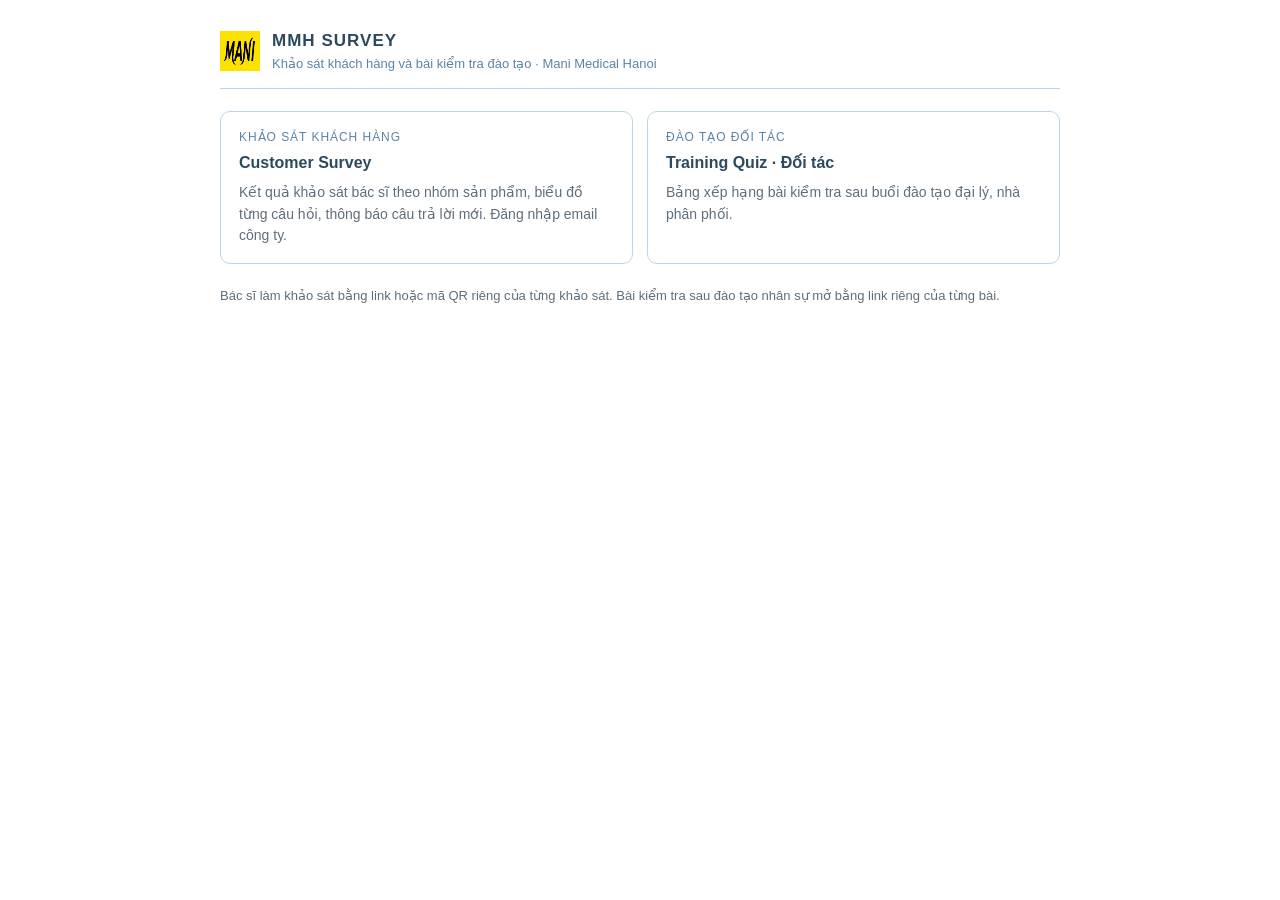
<file: index.html>
<!DOCTYPE html>
<html lang="vi">
<head>
<meta charset="utf-8">
<meta name="viewport" content="width=device-width, initial-scale=1">
<title>MMH Survey · Mani Medical Hanoi</title>
<meta name="robots" content="noindex">
<link rel="icon" href="img/mani.png">
<style>
  :root { --navy:#2C4A5E; --steel:#5A84A6; --line:#BCD4E6; --ink:#1E2B36; --mut:#5E6E7C; }
  * { box-sizing:border-box; }
  body { margin:0; background:#fff; color:var(--ink); font:15px/1.55 Aptos, "Segoe UI", Roboto, Arial, sans-serif; }
  .wrap { max-width:880px; margin:0 auto; padding:28px 20px 40px; }
  .top { display:flex; align-items:center; gap:12px; border-bottom:1px solid var(--line); padding-bottom:14px; }
  .top img { width:40px; height:40px; }
  h1 { margin:0; font-size:17px; letter-spacing:.06em; text-transform:uppercase; color:var(--navy); }
  .sub { color:var(--steel); font-size:13px; }
  .grid { display:grid; grid-template-columns:repeat(auto-fit, minmax(240px, 1fr)); gap:14px; margin-top:22px; }
  a.c { display:block; border:1px solid var(--line); border-radius:10px; padding:16px 18px; color:inherit; text-decoration:none; }
  a.c:hover { border-color:var(--navy); }
  .lb { font-size:12px; letter-spacing:.08em; text-transform:uppercase; color:var(--steel); }
  .t { font-weight:700; color:var(--navy); font-size:16px; margin:4px 0 6px; }
  .d { color:var(--mut); font-size:14px; }
  .note { margin-top:22px; color:var(--mut); font-size:13px; }
</style>
</head>
<body>
<div class="wrap">
  <div class="top"><img src="img/mani.png" alt="MANI"><div><h1>MMH Survey</h1><div class="sub">Khảo sát khách hàng và bài kiểm tra đào tạo · Mani Medical Hanoi</div></div></div>
  <div class="grid">
    <a class="c" href="customer-survey/"><div class="lb">Khảo sát khách hàng</div><div class="t">Customer Survey</div><div class="d">Kết quả khảo sát bác sĩ theo nhóm sản phẩm, biểu đồ từng câu hỏi, thông báo câu trả lời mới. Đăng nhập email công ty.</div></a>
    <a class="c" href="training-quiz/doi-tac/?v=top"><div class="lb">Đào tạo đối tác</div><div class="t">Training Quiz · Đối tác</div><div class="d">Bảng xếp hạng bài kiểm tra sau buổi đào tạo đại lý, nhà phân phối.</div></a>
  </div>
  <p class="note">Bác sĩ làm khảo sát bằng link hoặc mã QR riêng của từng khảo sát. Bài kiểm tra sau đào tạo nhân sự mở bằng link riêng của từng bài.</p>
</div>
</body>
</html>
</file>
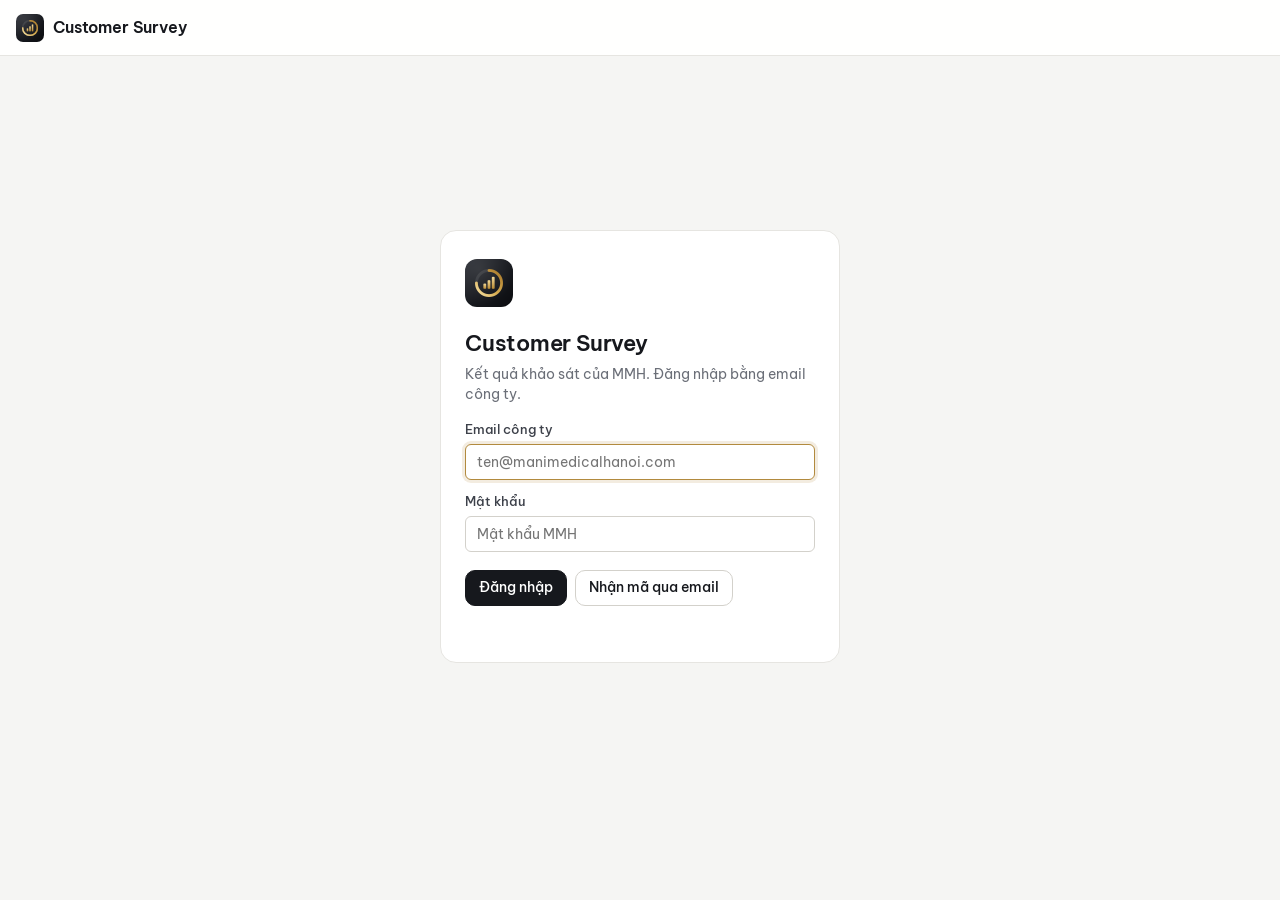
<file: customer-survey/index.html>
<!DOCTYPE html>
<html lang="vi">
<head>
<meta charset="utf-8">
<meta name="viewport" content="width=device-width, initial-scale=1, viewport-fit=cover">
<title>Customer Survey</title>
<meta name="description" content="Kết quả khảo sát của MANI Medical Hanoi: thống kê từng câu hỏi, báo câu trả lời mới.">
<meta name="robots" content="noindex">
<meta name="theme-color" content="#FFFFFF">
<meta name="apple-mobile-web-app-capable" content="yes">
<meta name="mobile-web-app-capable" content="yes">
<meta name="apple-mobile-web-app-title" content="Customer Survey">
<meta name="apple-mobile-web-app-status-bar-style" content="default">
<link rel="manifest" href="manifest.webmanifest">
<link rel="icon" type="image/png" sizes="32x32" href="icons/favicon-32.png">
<link rel="apple-touch-icon" href="icons/apple-touch-icon.png">
<link rel="preconnect" href="https://fonts.googleapis.com"><link rel="preconnect" href="https://fonts.gstatic.com" crossorigin>
<link rel="stylesheet" href="https://fonts.googleapis.com/css2?family=Be+Vietnam+Pro:wght@400;500;600;700&display=swap">
<link rel="stylesheet" href="app.css?v=2.6">
<script>
/* Customer Survey (kho MMH-Survey ▸ /MMH-Survey/customer-survey/; trước 19/11/2026 ở MMH Wiki /mmh-library/survey/). Máy chủ: web app "survey" (kho riêng tư mmh-backend ▸ backends/survey/MMH_SurveyResults.gs).
   Đăng nhập: Training Hub (rhAuth*), dùng chung phiên mmh_tk với Report Hub / CRM / Tender Map. Không có dữ liệu khảo sát trong kho này. */
window.KS_API = window.KS_API || "https://script.google.com/macros/s/AKfycbx8l7u4j2tFDpfsg8IFsEcuXNrTbrLVRA_SoZ2Iisqprfm1ipL4z2NfDudVKuI1paFQPg/exec";
window.KS_VER = "2.6";
</script>
</head>
<body>
<header class="top" id="top">
  <a class="brand" href="#" aria-label="Customer Survey · trang chủ"><img src="icons/icon-192.png" alt=""><b>Customer Survey</b></a>
  <div class="tact">
    <button class="inst" id="inst" type="button" hidden><svg viewBox="0 0 24 24" width="16" height="16" fill="none" stroke="currentColor" stroke-width="1.9" stroke-linecap="round" stroke-linejoin="round" aria-hidden="true"><path d="M12 4v11m0 0l-4-4m4 4l4-4M5 20h14"/></svg><span>Cài app</span></button>
    <button class="ib" id="bell" type="button" aria-label="Câu trả lời mới" hidden><svg viewBox="0 0 24 24" width="19" height="19" fill="none" stroke="currentColor" stroke-width="1.8" stroke-linecap="round" stroke-linejoin="round" aria-hidden="true"><path d="M6 8a6 6 0 1 1 12 0c0 7 3 8 3 8H3s3-1 3-8"/><path d="M10.3 20a1.9 1.9 0 0 0 3.4 0"/></svg></button>
    <button class="uc" id="uc" type="button" hidden></button>
  </div>
</header>
<main id="main"><div class="boot">Đang mở…</div></main>
<button class="fab" id="fab" type="button" aria-label="Thêm khảo sát" hidden><svg viewBox="0 0 24 24" width="24" height="24" fill="none" stroke="currentColor" stroke-width="2.2" stroke-linecap="round" aria-hidden="true"><path d="M12 5v14M5 12h14"/></svg></button>
<div id="pop" class="pop" hidden></div>
<div id="shade" class="shade" hidden></div>
<div id="tip" class="tip" hidden></div>
<div id="toast" class="toast" hidden></div>
<script src="app.js?v=2.6"></script>
</body>
</html>
</file>
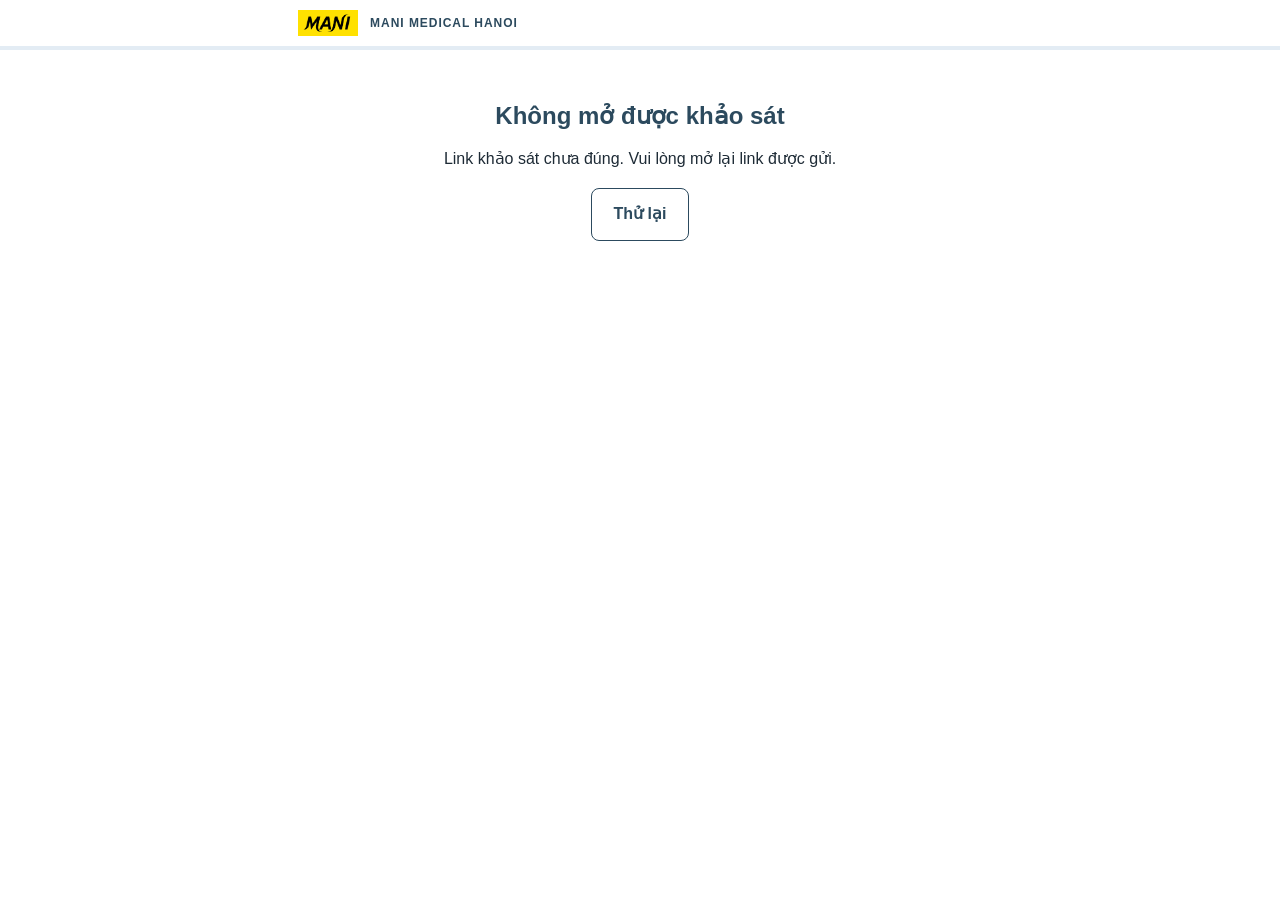
<file: s/index.html>
<!DOCTYPE html>
<!-- Khảo sát MMH (hệ thống riêng, không dùng Google Form). Link: MMH-Survey/s/?s=<mã 7 ký tự> (trước 19/11/2026: Training-Hub/khao-sat/). Xem thử không cần máy chủ: ?demo=dental | ?demo=ophthalmic.
     Máy chủ: web app survey (kho riêng tư mmh-backend ▸ backends/survey/MMH_SurveyNative.gs) — nsMeta / nsSubmit, kết quả ghi vào Google Sheet.
     Trình tự: Giới thiệu ⇒ Đồng ý xử lý dữ liệu cá nhân ⇒ Họ tên · SĐT · Nơi công tác ⇒ Theo dõi page Facebook (MANI Dental / MANI Ophthalmic) ⇒ câu hỏi từng phần ⇒ Cảm ơn.
     Câu trả lời lưu trên máy (localStorage) tới khi gửi xong ⇒ mở Facebook rồi quay lại (kể cả khi trình duyệt tải lại trang) vẫn tiếp tục đúng chỗ. -->
<html lang="vi">
<head>
<meta charset="utf-8">
<meta name="viewport" content="width=device-width, initial-scale=1, viewport-fit=cover">
<title>Khảo sát · Mani Medical Hanoi</title>
<meta name="robots" content="noindex">
<meta name="theme-color" content="#ffffff">
<link rel="icon" href="../img/mani.png">
<style>
  :root { --ink:#2C4A5E; --steel:#5A84A6; --line:#BCD4E6; --line2:#E3ECF4; --soft:#F3F7FB; --cream:#FBE9B7; --fld:#B9C6D3; --mut:#5E6E7C; --txt:#1E2B36; --bad:#B3261E; --ok:#1F6B45; --fb:#1877F2; }
  * { box-sizing:border-box; -webkit-tap-highlight-color:transparent; }
  html { -webkit-text-size-adjust:100%; }
  body { margin:0; background:#fff; color:var(--txt); font:16px/1.55 Aptos, "Segoe UI", Roboto, "Helvetica Neue", Arial, sans-serif; }
  .top { position:sticky; top:0; z-index:5; background:#fff; border-bottom:1px solid var(--line2); }
  .top .in { max-width:720px; margin:0 auto; padding:10px 18px; display:flex; align-items:center; gap:12px; }
  .top img { height:26px; width:auto; display:block; }
  .top .co { font-size:12px; letter-spacing:.08em; text-transform:uppercase; color:var(--ink); font-weight:600; }
  .top .st { margin-left:auto; font-size:13px; color:var(--mut); white-space:nowrap; font-variant-numeric:tabular-nums; }
  .prog { height:3px; background:var(--line2); }
  .prog b { display:block; height:100%; width:0; background:var(--steel); transition:width .25s; }
  .wrap { max-width:720px; margin:0 auto; padding:22px 18px 120px; }
  .eyebrow { font-size:12px; letter-spacing:.1em; text-transform:uppercase; color:var(--steel); font-weight:600; margin:0 0 6px; }
  h1 { font-size:24px; line-height:1.3; color:var(--ink); margin:0 0 12px; font-weight:700; }
  h2 { font-size:15px; letter-spacing:.06em; text-transform:uppercase; color:var(--ink); margin:0 0 4px; font-weight:700; }
  .sub { color:var(--steel); font-size:15px; margin:0 0 16px; }
  .lead { white-space:pre-line; margin:0 0 16px; }
  .facts { display:flex; flex-wrap:wrap; gap:8px 22px; padding:12px 0; border-top:1px solid var(--line2); border-bottom:1px solid var(--line2); margin:14px 0 18px; font-size:14px; color:var(--ink); }
  .facts span b { font-weight:600; }
  .note { background:var(--cream); border-radius:8px; padding:12px 14px; font-size:14px; margin:16px 0; }
  .box { border:1px solid var(--line); border-radius:10px; padding:16px; margin:14px 0; }
  .box .lbl { font-size:12px; letter-spacing:.08em; text-transform:uppercase; color:var(--steel); font-weight:600; padding-bottom:8px; margin-bottom:10px; border-bottom:1px solid var(--line2); }
  .pre { white-space:pre-line; font-size:14px; color:var(--txt); }
  .q { border:1px solid var(--line); border-radius:10px; padding:16px; margin:14px 0; scroll-margin-top:80px; }
  .q.miss { border-color:var(--bad); box-shadow:0 0 0 2px rgba(179,38,30,.08); }
  .q .n { font-size:12px; letter-spacing:.06em; text-transform:uppercase; color:var(--steel); font-weight:600; margin-bottom:2px; }
  .q .t { font-weight:600; color:var(--ink); margin:0 0 4px; }
  .q .t i { color:var(--bad); font-style:normal; }
  .q .hp { color:var(--mut); font-size:14px; margin:0 0 8px; white-space:pre-line; }
  .q .er { color:var(--bad); font-size:13px; margin-top:6px; display:none; }
  .q.miss .er { display:block; }
  .hd { padding:14px 0 4px; }
  .hd .hp { color:var(--mut); font-size:14px; white-space:pre-line; margin:4px 0 0; }
  .opt { display:flex; gap:12px; align-items:flex-start; padding:11px 12px; border:1px solid var(--line2); border-radius:8px; margin:7px 0; cursor:pointer; background:#fff; }
  .opt:hover { border-color:var(--fld); }
  .opt input { margin:3px 0 0; width:18px; height:18px; accent-color:var(--ink); flex:none; }
  .opt.on { border-color:var(--ink); background:var(--soft); }
  .opt .ot { flex:1; min-width:0; }
  .opt .ot input[type=text] { margin-top:8px; }
  input[type=text], input[type=tel], textarea, select { width:100%; padding:11px 12px; border:1px solid var(--fld); border-radius:8px; font:inherit; color:var(--txt); background:#fff; }
  textarea { min-height:96px; resize:vertical; }
  input:focus, textarea:focus, select:focus { outline:none; border-color:var(--ink); box-shadow:0 0 0 3px rgba(44,74,94,.12); }
  .scale { display:flex; gap:6px; flex-wrap:wrap; }
  .scale button { flex:1 1 0; min-width:40px; padding:11px 0; border:1px solid var(--fld); border-radius:8px; background:#fff; font:inherit; font-weight:600; color:var(--ink); cursor:pointer; }
  .scale button.on { background:var(--ink); border-color:var(--ink); color:#fff; }
  .scl { display:flex; justify-content:space-between; gap:12px; font-size:13px; color:var(--mut); margin-top:6px; }
  .stars { display:flex; gap:4px; flex-wrap:wrap; }
  .stars button { background:none; border:0; padding:4px; cursor:pointer; line-height:0; }
  .stars svg path { fill:#fff; stroke:var(--fld); stroke-width:1.4; }
  .stars button.on svg path { fill:#E8B43A; stroke:#C9962A; }
  .grow { padding:10px 0; border-top:1px solid var(--line2); }
  .grow:first-of-type { border-top:0; }
  .grow .rl { font-size:15px; margin-bottom:6px; }
  .chips { display:flex; flex-wrap:wrap; gap:6px; }
  .chip { padding:8px 12px; border:1px solid var(--fld); border-radius:999px; background:#fff; font:inherit; font-size:14px; color:var(--txt); cursor:pointer; }
  .chip.on { background:var(--ink); border-color:var(--ink); color:#fff; }
  details.pv { border:1px solid var(--line); border-radius:8px; padding:10px 12px; margin:14px 0 4px; font-size:14px; }
  details.pv summary { cursor:pointer; color:var(--ink); font-weight:600; }
  details.pv .pre { margin-top:8px; color:var(--mut); }
  .chk span { font-size:15px; }
  .chk { display:flex; gap:12px; align-items:flex-start; padding:12px; border:1px solid var(--line); border-radius:8px; margin:10px 0; cursor:pointer; }
  .chk input { width:20px; height:20px; margin:2px 0 0; accent-color:var(--ink); flex:none; }
  .chk.req { border-color:var(--ink); }
  .chk.miss { border-color:var(--bad); }
  .fld { margin:14px 0; }
  .fld label { display:block; font-weight:600; color:var(--ink); margin-bottom:6px; }
  .fld label i { color:var(--bad); font-style:normal; }
  .fld .er { color:var(--bad); font-size:13px; margin-top:4px; min-height:0; }
  .page { display:flex; gap:14px; align-items:center; border:1px solid var(--line); border-radius:10px; padding:16px; margin:16px 0; }
  .page .ic { width:52px; height:52px; border-radius:50%; background:var(--fb); flex:none; display:flex; align-items:center; justify-content:center; }
  .page .nm { font-weight:700; color:var(--ink); font-size:17px; }
  .page .ln { color:var(--mut); font-size:14px; }
  ol.steps { margin:6px 0 16px; padding-left:20px; color:var(--txt); }
  ol.steps li { margin:4px 0; }
  .btn { display:inline-flex; align-items:center; justify-content:center; gap:8px; border:0; border-radius:8px; padding:13px 22px; font:inherit; font-weight:600; cursor:pointer; background:var(--ink); color:#fff; text-decoration:none; }
  .btn.fb { background:var(--fb); width:100%; font-size:17px; padding:15px; }
  .btn.sec { background:#fff; color:var(--ink); border:1px solid var(--ink); }
  .btn.ghost { background:none; color:var(--ink); padding:13px 6px; }
  .btn[disabled] { opacity:.5; cursor:default; }
  .link { background:none; border:0; padding:8px 0; font:inherit; color:var(--steel); text-decoration:underline; cursor:pointer; }
  .back { margin-top:10px; text-align:center; }
  .foot { position:fixed; left:0; right:0; bottom:0; z-index:6; background:#fff; border-top:1px solid var(--line2); padding-bottom:env(safe-area-inset-bottom); }
  .foot .in { max-width:720px; margin:0 auto; padding:10px 18px; display:flex; gap:10px; align-items:center; }
  .foot .msg { flex:1; color:var(--bad); font-size:14px; min-width:0; }
  .foot .sp { flex:1; }
  .ok { text-align:center; padding-top:28px; }
  .ok .mk { width:64px; height:64px; border-radius:50%; border:2px solid var(--ok); display:flex; align-items:center; justify-content:center; margin:0 auto 18px; }
  .ok p { color:var(--txt); }
  .small { font-size:13px; color:var(--mut); }
  .legal { font-size:12px; color:var(--mut); text-align:center; padding:28px 0 0; }
  .spin { width:28px; height:28px; border:3px solid var(--line2); border-top-color:var(--ink); border-radius:50%; animation:sp 1s linear infinite; margin:60px auto 12px; }
  @keyframes sp { to { transform:rotate(360deg); } }
  .hide { display:none !important; }
  .hp-f { position:absolute; left:-9999px; width:1px; height:1px; overflow:hidden; }
  @media (max-width:520px) { h1 { font-size:21px; } .wrap { padding-top:16px; } .top .co { display:none; } .lead { font-size:15px; line-height:1.5; } .facts { margin:10px 0 12px; } }
  @media (max-width:380px) { body { font-size:15px; } h1 { font-size:20px; } .wrap { padding-left:14px; padding-right:14px; } .opt { padding:10px; } }
</style>
</head>
<body>
<div class="top"><div class="in"><img src="../img/mani.png" alt="MANI"><span class="co">Mani Medical Hanoi</span><span class="st" id="st"></span></div><div class="prog"><b id="pg"></b></div></div>
<main class="wrap" id="main"><div class="spin"></div><p class="small" style="text-align:center">Đang mở khảo sát…</p></main>
<div class="foot hide" id="foot"><div class="in"><button class="btn ghost" id="bk" type="button">Quay lại</button><span class="msg" id="msg"></span><button class="btn" id="nx" type="button">Tiếp tục</button></div></div>
<script>
(function () {
  'use strict';
  var API = 'https://script.google.com/macros/s/AKfycbx8l7u4j2tFDpfsg8IFsEcuXNrTbrLVRA_SoZ2Iisqprfm1ipL4z2NfDudVKuI1paFQPg/exec';
  var Q = new URLSearchParams(location.search), CODE = (Q.get('s') || '').trim(), DEMO = Q.get('demo') || '';
  var $ = function (i) { return document.getElementById(i); };
  var esc = function (s) { return String(s == null ? '' : s).replace(/[&<>"']/g, function (c) { return { '&': '&amp;', '<': '&lt;', '>': '&gt;', '"': '&quot;', "'": '&#39;' }[c]; }); };
  var FB_SVG = '<svg width="26" height="26" viewBox="0 0 24 24" aria-hidden="true"><path fill="#fff" d="M13.5 21v-7.5h2.5l.4-3h-2.9V8.6c0-.9.3-1.5 1.5-1.5h1.5V4.4c-.3 0-1.2-.1-2.2-.1-2.2 0-3.7 1.3-3.7 3.8v2.4H8v3h2.6V21h2.9z"/></svg>';
  var STAR = '<svg width="30" height="30" viewBox="0 0 24 24" aria-hidden="true"><path d="M12 2.8l2.8 5.9 6.4.8-4.7 4.4 1.2 6.4L12 17.2l-5.7 3.1 1.2-6.4-4.7-4.4 6.4-.8z"/></svg>';
  var OK_SVG = '<svg width="30" height="30" viewBox="0 0 24 24" aria-hidden="true"><path fill="none" stroke="#1F6B45" stroke-width="2.2" stroke-linecap="round" stroke-linejoin="round" d="M5 12.5l4.2 4.2L19 7"/></svg>';
  var SV = null, TOKEN = '', KEY = 'mmh_ks_' + (CODE || 'demo-' + DEMO), S = null, SENDING = false;

  /* ---------- trạng thái lưu trên máy ---------- */
  function fresh() { return { step: 'cover', hist: [], consent: { agree: false, opt: [] }, info: {}, follow: { st: '', at: 0, back: 0 }, A: {}, at: Date.now() }; }
  function load() { try { var o = JSON.parse(localStorage.getItem(KEY) || 'null'); if (o && Date.now() - (o.at || 0) < 7 * 864e5) return o; } catch (e) {} return fresh(); }
  function save() { S.at = Date.now(); try { localStorage.setItem(KEY, JSON.stringify(S)); } catch (e) {} }
  function doneInfo() { try { return JSON.parse(localStorage.getItem(KEY + ':done') || 'null'); } catch (e) { return null; } }

  /* ---------- các bước ---------- */
  function secIdx(id) { for (var i = 0; i < SV.sections.length; i++) if (SV.sections[i].id === id) return i; return -1; }
  function nextOf(si) {
    var s = SV.sections[si], nx = null;
    s.questions.forEach(function (q) {
      if ((q.t !== 'radio' && q.t !== 'list') || S.A[q.id] == null) return;
      (q.options || []).forEach(function (o) { if (o.go && o.go !== 'next' && o.v === S.A[q.id]) nx = o.go; });
    });
    nx = nx || s.go || 'next';
    if (nx === 'submit') return 'submit';
    var k = nx === 'next' ? si + 1 : secIdx(nx);
    return k >= 0 && k < SV.sections.length ? 's' + k : 'submit';
  }
  function pathSecs() {  // các phần sẽ đi qua theo câu trả lời hiện tại (để đếm tiến độ + chỉ gửi câu của các phần này)
    var out = [], st = 's0', g = 0;
    while (st !== 'submit' && g++ < 200) { var k = +st.slice(1); if (out.indexOf(k) >= 0) break; out.push(k); st = nextOf(k); }
    return out;
  }
  function stepsAll() { var a = ['cover', 'info']; return a.concat(pathSecs().map(function (k) { return 's' + k; })); }
  function go(step, push) {
    if (push !== false && S.step !== step) S.hist.push(S.step);
    S.step = step; save(); render(); window.scrollTo(0, 0);
  }
  function back() { if (!S.hist.length) return; S.step = S.hist.pop(); save(); render(); window.scrollTo(0, 0); }

  /* ---------- vẽ ---------- */
  function setProg() {
    var all = stepsAll(), i = all.indexOf(S.step), n = all.length;
    $('pg').style.width = S.step === 'cover' ? '0' : S.step === 'done' ? '100%' : Math.round(((i < 0 ? 0 : i) + 0.5) / n * 100) + '%';
    $('st').textContent = S.step === 'cover' || S.step === 'done' || i < 0 ? '' : 'Bước ' + (i + 1) + ' / ' + n;
  }
  function foot(show, nextLabel, canBack) {
    $('foot').classList.toggle('hide', !show); $('msg').textContent = '';
    if (!show) return;
    $('nx').classList.remove('hide');
    $('nx').textContent = nextLabel || 'Tiếp tục'; $('nx').disabled = false;
    $('bk').style.visibility = canBack === false || !S.hist.length ? 'hidden' : 'visible';
  }
  function render() {
    setProg();
    var m = $('main'), st = S.step;
    if (st === 'cover') return cover(m);
    if (st === 'consent') { S.step = 'cover'; return cover(m); }
    if (st === 'info') return info(m);
    if (st === 'follow') { S.step = 's0'; return render(); }   // bước theo dõi page nay ở trang cảm ơn (người dùng yêu cầu 18/11/2026)
    if (st === 'done') return done(m);
    if (/^s\d+$/.test(st)) return section(m, +st.slice(1));
    S.step = 'cover'; render();
  }
  function cover(m) {
    var nq = SV.nq || 0, ev = SV.event && SV.event.name ? SV.event.name + (SV.event.date ? ' · ' + SV.event.date.split('-').reverse().join('/') : '') : '', c = SV.consent;
    if (SV.open === false) {
      m.innerHTML = '<h1>' + esc(SV.title) + '</h1><div class="note">Khảo sát đã đóng. Cảm ơn Quý bác sĩ đã quan tâm.</div>'; foot(false); return;
    }
    m.innerHTML = '<p class="eyebrow">Khảo sát dành cho Quý bác sĩ' + (SV.grp === 'Dental' ? ' nha khoa' : SV.grp === 'Surgical' ? ' nhãn khoa' : '') + '</p>' +
      '<h1>' + esc(SV.title) + '</h1>' + (SV.intro ? '<p class="lead">' + esc(SV.intro) + '</p>' : '') +
      '<div class="facts">' + (nq ? '<span><b>' + nq + '</b> câu hỏi</span>' : '') + (SV.minutes ? '<span>Khoảng <b>' + SV.minutes + ' phút</b></span>' : '') +
      (ev ? '<span>' + esc(ev) + '</span>' : '') + '</div>' +
      '<details class="pv"><summary>' + esc(c.title.charAt(0) + c.title.slice(1).toLowerCase()) + '</summary><div class="pre">' + esc(c.text) + '</div></details>' +
      '<label class="chk req" id="c-ag"><input type="checkbox" id="c0"' + (S.consent.agree ? ' checked' : '') + '><span>' + esc(c.agree.v) + ' <span style="color:var(--bad)">*</span></span></label>' +
      (c.optional || []).map(function (o, i) { return '<label class="chk"><input type="checkbox" data-o="' + i + '"' + (S.consent.opt[i] ? ' checked' : '') + '><span>' + esc(o.v) + '</span></label>'; }).join('') +
      '<p class="legal">Công ty TNHH Mani Medical Hà Nội</p>';
    $('c0').onchange = function () { S.consent.agree = this.checked; $('c-ag').classList.remove('miss'); $('msg').textContent = ''; save(); };
    m.querySelectorAll('[data-o]').forEach(function (x) { x.onchange = function () { S.consent.opt[+x.dataset.o] = x.checked; save(); }; });
    foot(true, 'Bắt đầu', false);
  }
  function info(m) {
    m.innerHTML = '<p class="eyebrow">Thông tin liên hệ</p><h1>Thông tin của Quý bác sĩ</h1><p class="sub">Dùng để tổng hợp kết quả và liên hệ khi cần.</p>' +
      SV.info.map(function (x) {
        var v = S.info[x.id] || '', r = x.required ? ' <i>*</i>' : '', inp;
        if (x.t === 'radio' || x.t === 'list') inp = '<select id="f-' + esc(x.id) + '"><option value="">— Chọn —</option>' + x.options.map(function (o) { return '<option' + (o === v ? ' selected' : '') + '>' + esc(o) + '</option>'; }).join('') + '</select>';
        else inp = '<input id="f-' + esc(x.id) + '" type="' + (x.t === 'phone' ? 'tel' : 'text') + '" value="' + esc(v) + '"' + (x.t === 'phone' ? ' inputmode="tel" autocomplete="tel" placeholder="Ví dụ 0912 345 678"' : x.id === 'name' ? ' autocomplete="name"' : x.id === 'work' ? ' autocomplete="organization"' : '') + '>';
        return '<div class="fld"><label for="f-' + esc(x.id) + '">' + esc(x.q) + r + '</label>' + (x.help ? '<div class="small">' + esc(x.help) + '</div>' : '') + inp + '<div class="er" id="e-' + esc(x.id) + '"></div></div>';
      }).join('') + '<div class="hp-f" aria-hidden="true"><input id="hpf" tabindex="-1" autocomplete="off"></div>';
    SV.info.forEach(function (x, i) {
      var el = $('f-' + x.id); el.oninput = el.onchange = function () { S.info[x.id] = el.value; $('e-' + x.id).textContent = ''; save(); };
      if (el.tagName === 'INPUT') {
        el.setAttribute('enterkeyhint', i < SV.info.length - 1 ? 'next' : 'done');
        el.onkeydown = function (e) { if (e.key !== 'Enter') return; e.preventDefault(); var nx = SV.info[i + 1] && $('f-' + SV.info[i + 1].id); if (nx) nx.focus(); else { el.blur(); next(); } };
      }
    });
    foot(true, 'Tiếp tục');
  }
  function phoneOk(v) { var d = String(v || '').replace(/[\s.\-()]/g, ''); if (/^\+?84\d{9}$/.test(d)) d = '0' + d.replace(/^\+?84/, ''); return /^0\d{9}$/.test(d) || /^\+\d{8,15}$/.test(d); }

  /* ---------- theo dõi page Facebook ---------- */
  function fbHref() {
    var u = SV.page.url, ua = navigator.userAgent || '';
    if (/Android/i.test(ua) && /Zalo|Line\/|Instagram|TikTok|; wv\)/i.test(ua) && !/FBAN|FBAV/.test(ua))  // trình duyệt trong app (Zalo…) trên Android ⇒ mở thẳng app Facebook
      return 'intent://' + u.replace(/^https?:\/\//, '') + '#Intent;scheme=https;package=com.facebook.katana;S.browser_fallback_url=' + encodeURIComponent(u) + ';end';
    return u;
  }
  function pageCard(p) { return '<div class="page"><div class="ic">' + FB_SVG + '</div><div><div class="nm">' + esc(p.name) + '</div><div class="ln">' + esc(p.line) + '</div></div></div>'; }
  function firstSec() { return 's0'; }
  /* ---------- theo dõi page ở trang cảm ơn: bấm mở Facebook ⇒ quay lại (ẩn ≥ 3 giây) ⇒ ghi nhận đã theo dõi (nsFollow) ---------- */
  function saveDone(d) { try { localStorage.setItem(KEY + ':done', JSON.stringify(d)); } catch (e) {} }
  function fol() { var d = doneInfo() || {}; d.fol = d.fol || {}; return d; }
  function folMark(st) {
    var d = fol(); d.fol.st = st; d.fol.at = Date.now(); saveDone(d); render();
    if (DEMO || !d.rid) return;
    (function send(n) {
      post({ action: 'nsFollow', s: CODE, token: TOKEN, rid: d.rid, st: st, at: d.fol.at }).then(function (r) {
        if (r && r.ok) { var d2 = fol(); d2.fol.sent = 1; saveDone(d2); }
        else if (r && r.code === 'TOKEN' && n < 1) meta().then(function () { send(n + 1); });
      }).catch(function () { if (n < 3) setTimeout(function () { send(n + 1); }, 2000 * (n + 1)); });
    })(0);
  }
  var hiddenAt = 0;
  function onBack() {
    if (!S || S.step !== 'done') return;
    var d = fol(); if (!d.fol.clicked || d.fol.st) return;
    var away = hiddenAt ? Date.now() - hiddenAt : Date.now() - d.fol.clicked;
    if (away >= 3000) folMark('opened');
  }
  document.addEventListener('visibilitychange', function () { if (document.hidden) hiddenAt = Date.now(); else { onBack(); hiddenAt = 0; } });
  window.addEventListener('blur', function () { if (!hiddenAt) hiddenAt = Date.now(); });
  window.addEventListener('focus', function () { if (hiddenAt) { onBack(); hiddenAt = 0; } });
  window.addEventListener('pageshow', function (e) { if (e.persisted) onBack(); });

  /* ---------- câu hỏi ---------- */
  function qNum() { var n = {}, k = 0; SV.sections.forEach(function (s) { s.questions.forEach(function (q) { if (q.t !== 'header') n[q.id] = ++k; }); }); return n; }
  var NUM = null;
  function section(m, si) {
    var s = SV.sections[si], ps = pathSecs(), pos = ps.indexOf(si);
    NUM = NUM || qNum();
    m.innerHTML = '<p class="eyebrow">Phần ' + (pos < 0 ? si + 1 : pos + 1) + '</p>' + (s.title ? '<h1>' + esc(s.title) + '</h1>' : '') + (s.help ? '<p class="sub" style="white-space:pre-line">' + esc(s.help) + '</p>' : '') +
      s.questions.map(qHtml).join('');
    s.questions.forEach(wire);
    var last = nextOf(si) === 'submit';
    foot(true, last ? 'Gửi khảo sát' : 'Tiếp tục');
  }
  function qHtml(q) {
    if (q.t === 'header') return '<div class="hd"><h2>' + esc(q.q) + '</h2>' + (q.help ? '<p class="hp">' + esc(q.help) + '</p>' : '') + '</div>';
    var v = S.A[q.id], h = '<div class="q" id="q-' + esc(q.id) + '"><div class="n">Câu ' + NUM[q.id] + '</div><p class="t">' + esc(q.q) + (q.required ? ' <i>*</i>' : '') + '</p>' +
      (q.help ? '<p class="hp">' + esc(q.help) + '</p>' : '') + (q.t === 'checkbox' && q.max ? '<p class="hp">Chọn tối đa ' + q.max + ' ý.</p>' : '');
    if (q.t === 'radio' || q.t === 'checkbox' || q.t === 'list') {
      var multi = q.t === 'checkbox', arr = multi ? (v || []) : [v], oth = othVal(q, v);
      h += q.options.map(function (o, i) {
        var on = arr.indexOf(o.v) >= 0;
        return '<label class="opt' + (on ? ' on' : '') + '"><input type="' + (multi ? 'checkbox' : 'radio') + '" name="r-' + esc(q.id) + '" data-i="' + i + '"' + (on ? ' checked' : '') + '><span class="ot">' + esc(o.v) + '</span></label>';
      }).join('');
      if (q.other) h += '<label class="opt' + (oth != null ? ' on' : '') + '"><input type="' + (multi ? 'checkbox' : 'radio') + '" name="r-' + esc(q.id) + '" data-i="o"' + (oth != null ? ' checked' : '') + '><span class="ot">Khác<input type="text" data-oth="1" value="' + esc(oth || '') + '" placeholder="Ghi rõ"></span></label>';
    } else if (q.t === 'scale') {
      h += '<div class="scale">'; for (var k = q.low; k <= q.high; k++) h += '<button type="button" data-k="' + k + '" class="' + (String(v) === String(k) ? 'on' : '') + '">' + k + '</button>'; h += '</div>';
      if (q.lowLabel || q.highLabel) h += '<div class="scl"><span>' + esc(q.lowLabel) + '</span><span>' + esc(q.highLabel) + '</span></div>';
    } else if (q.t === 'grid' || q.t === 'checkgrid') {
      var g = v || {};
      h += q.rows.map(function (r, ri) {
        var cur = g[ri] == null ? [] : [].concat(g[ri]);
        return '<div class="grow"><div class="rl">' + esc(r) + '</div><div class="chips">' + q.cols.map(function (c) { return '<button type="button" class="chip' + (cur.indexOf(c) >= 0 ? ' on' : '') + '" data-r="' + ri + '" data-c="' + esc(c) + '">' + esc(c) + '</button>'; }).join('') + '</div></div>';
      }).join('');
    } else if (q.t === 'rating') {
      h += '<div class="stars" role="radiogroup">'; for (var r2 = 1; r2 <= q.max; r2++) h += '<button type="button" data-k="' + r2 + '" aria-label="' + r2 + ' sao" class="' + (v >= r2 ? 'on' : '') + '">' + STAR + '</button>'; h += '</div>';
      h += '<div class="scl"><span>' + esc(q.lowLabel || '') + '</span><span>' + (v ? v + ' / ' + q.max : '') + '</span><span>' + esc(q.highLabel || '') + '</span></div>';
    } else if (q.t === 'date') h += '<input type="date" data-t="1" value="' + esc(v || '') + '" style="max-width:220px">';
    else if (q.t === 'number') h += '<input type="text" inputmode="decimal" data-t="1" value="' + esc(v == null ? '' : v) + '" style="max-width:220px"' + (q.unit ? ' placeholder="' + esc(q.unit) + '"' : '') + '>' + (q.min != null || q.max != null ? '<div class="small" style="margin-top:4px">' + (q.min != null && q.max != null ? 'Từ ' + q.min + ' đến ' + q.max : q.min != null ? 'Từ ' + q.min : 'Tối đa ' + q.max) + (q.unit ? ' ' + esc(q.unit) : '') + '</div>' : '');
    else if (q.t === 'paragraph') h += '<textarea data-t="1">' + esc(v || '') + '</textarea>';
    else h += '<input type="' + (q.t === 'phone' ? 'tel' : 'text') + '" data-t="1" value="' + esc(v || '') + '"' + (q.t === 'phone' ? ' inputmode="tel"' : '') + '>';
    return h + '<div class="er">Vui lòng trả lời câu này.</div></div>';
  }
  function othVal(q, v) {
    if (!q.other) return null; var vals = q.options.map(function (o) { return o.v; });
    var arr = q.t === 'checkbox' ? (v || []) : v == null ? [] : [v];
    for (var i = 0; i < arr.length; i++) if (vals.indexOf(arr[i]) < 0) return String(arr[i]).replace(/^Khác:\s*/, '');
    return null;
  }
  function wire(q) {
    if (q.t === 'header') return;
    var box = $('q-' + q.id); if (!box) return;
    var clear = function () { box.classList.remove('miss'); $('msg').textContent = ''; };
    if (q.t === 'radio' || q.t === 'list' || q.t === 'checkbox') {
      var multi = q.t === 'checkbox', ins = box.querySelectorAll('input[data-i]'), ot = box.querySelector('[data-oth]');
      var collect = function () {
        var out = [];
        ins.forEach(function (x) { x.closest('.opt').classList.toggle('on', x.checked); if (!x.checked) return; if (x.dataset.i === 'o') out.push('Khác: ' + (ot.value.trim())); else out.push(q.options[+x.dataset.i].v); });
        if (multi && q.max && out.length > q.max) return false;
        S.A[q.id] = multi ? out : (out[0] == null ? null : out[0]); save(); clear();
        if (!multi && out[0] != null && !/^Khác: /.test(out[0])) advance(q);
        var st = S.step; if (/^s\d+$/.test(st)) { var last = nextOf(+st.slice(1)) === 'submit'; $('nx').textContent = last ? 'Gửi khảo sát' : 'Tiếp tục'; setProg(); }
        return true;
      };
      ins.forEach(function (x) { x.onchange = function () { if (collect() === false) { x.checked = false; collect(); $('msg').textContent = 'Chọn tối đa ' + q.max + ' ý.'; } if (x.dataset.i === 'o' && x.checked) ot.focus(); }; });
      if (ot) { ot.oninput = function () { var r = box.querySelector('input[data-i="o"]'); if (!r.checked && ot.value) { r.checked = true; if (!multi) ins.forEach(function (x) { if (x !== r) x.checked = false; }); } collect(); }; ot.onclick = function (e) { e.stopPropagation(); }; }
    } else if (q.t === 'scale') {
      box.querySelectorAll('[data-k]').forEach(function (b) { b.onclick = function () { S.A[q.id] = +b.dataset.k; save(); clear(); box.querySelectorAll('[data-k]').forEach(function (x) { x.classList.toggle('on', x === b); }); advance(q); }; });
    } else if (q.t === 'rating') {
      box.querySelectorAll('[data-k]').forEach(function (b) { b.onclick = function () { var k = +b.dataset.k; S.A[q.id] = k; save(); clear(); box.querySelectorAll('[data-k]').forEach(function (x) { x.classList.toggle('on', +x.dataset.k <= k); }); box.querySelector('.scl span:nth-child(2)').textContent = k + ' / ' + q.max; advance(q); }; });
    } else if (q.t === 'grid' || q.t === 'checkgrid') {
      box.querySelectorAll('.chip').forEach(function (b) { b.onclick = function () {
        var g = S.A[q.id] || {}, r = b.dataset.r, c = b.dataset.c;
        if (q.t === 'grid') g[r] = g[r] === c ? null : c;
        else { var a = [].concat(g[r] || []), k = a.indexOf(c); if (k >= 0) a.splice(k, 1); else a.push(c); g[r] = a.length ? a : null; }
        S.A[q.id] = g; save(); clear();
        box.querySelectorAll('.chip[data-r="' + r + '"]').forEach(function (x) { var cur = g[r] == null ? [] : [].concat(g[r]); x.classList.toggle('on', cur.indexOf(x.dataset.c) >= 0); });
        if (q.t === 'grid' && answered(q)) advance(q);
      }; });
    } else {
      var t = box.querySelector('[data-t]'); t.oninput = function () { S.A[q.id] = t.value; save(); clear(); };
    }
  }
  var ADV = null;
  function advance(q) {
    clearTimeout(ADV);
    ADV = setTimeout(function () {
      var st = S.step; if (!/^s\d+$/.test(st)) return;
      var qs = SV.sections[+st.slice(1)].questions.filter(function (x) { return x.t !== 'header'; }), k = qs.indexOf(q);
      for (var i = k + 1; i < qs.length; i++) if (!answered(qs[i])) { var b = $('q-' + qs[i].id); if (b) { var r = b.getBoundingClientRect(); if (r.top > window.innerHeight * 0.55 || r.top < 60) b.scrollIntoView({ behavior: 'smooth', block: 'start' }); } return; }
      var r2 = $('nx').getBoundingClientRect(); if (r2.top > window.innerHeight) window.scrollTo({ top: document.body.scrollHeight, behavior: 'smooth' });
    }, 350);
  }
  function answered(q) {
    var v = S.A[q.id];
    if (q.t === 'grid' || q.t === 'checkgrid') { if (!v) return false; for (var i = 0; i < q.rows.length; i++) if (v[i] == null || (Array.isArray(v[i]) && !v[i].length)) return false; return true; }
    if (q.t === 'checkbox') return !!(v && v.length) && v.every(function (x) { return x !== 'Khác: '; });
    if (q.t === 'phone') return phoneOk(v);
    if (q.t === 'number') return numOk(q, v);
    return v != null && String(v).trim() !== '' && v !== 'Khác: ';
  }
  function numOk(q, v) { if (v == null || String(v).trim() === '') return false; var n = Number(String(v).replace(/\s/g, '').replace(',', '.')); return isFinite(n) && (q.min == null || n >= q.min) && (q.max == null || n <= q.max); }
  function partial(q) { var v = S.A[q.id]; return v != null && v !== '' && !(Array.isArray(v) && !v.length); }

  /* ---------- nút Tiếp tục ---------- */
  function next() {
    var st = S.step, msg = $('msg');
    if (st === 'cover' || st === 'consent') { if (!S.consent.agree) { $('c-ag').classList.add('miss'); msg.textContent = 'Vui lòng tích đồng ý để bắt đầu.'; $('c-ag').scrollIntoView({ behavior: 'smooth', block: 'center' }); return; } return go('info'); }
    if (st === 'info') {
      var bad = null;
      if ($('hpf') && $('hpf').value) S.hp = $('hpf').value;
      SV.info.forEach(function (x) {
        var v = String(S.info[x.id] || '').trim(), e = '';
        if (x.required && !v) e = 'Vui lòng điền ' + x.q.toLowerCase().replace(/\s*\(.*\)$/, '') + '.';
        else if (v && x.t === 'phone' && !phoneOk(v)) e = 'Số điện thoại chưa đúng (10 số, bắt đầu bằng 0).';
        $('e-' + x.id).textContent = e; if (e && !bad) bad = x;
      });
      if (bad) { $('f-' + bad.id).focus(); msg.textContent = 'Vui lòng kiểm tra lại thông tin.'; return; }
      return go(firstSec());
    }
    if (st === 'follow') return go(firstSec());
    if (/^s\d+$/.test(st)) {
      var si = +st.slice(1), miss = null;
      SV.sections[si].questions.forEach(function (q) {
        if (q.t === 'header') return;
        var ok = q.required ? answered(q) : (!partial(q) || (q.t === 'phone' ? phoneOk(S.A[q.id]) : q.t === 'number' ? numOk(q, S.A[q.id]) : true));
        var box = $('q-' + q.id); if (box) box.classList.toggle('miss', !ok);
        if (!ok && !miss) miss = box;
      });
      if (miss) { msg.textContent = 'Còn câu chưa trả lời.'; miss.scrollIntoView({ behavior: 'smooth', block: 'start' }); return; }
      var nx = nextOf(si);
      if (nx === 'submit') return submit();
      return go(nx);
    }
  }

  /* ---------- gửi ---------- */
  function payload() {
    var A = {};
    pathSecs().forEach(function (k) { SV.sections[k].questions.forEach(function (q) { if (q.t !== 'header' && S.A[q.id] != null) A[q.id] = S.A[q.id]; }); });
    return { action: 'nsSubmit', s: CODE, token: TOKEN, info: S.info, consent: S.consent, answers: A, hp: S.hp || '', ua: navigator.userAgent.slice(0, 160) };
  }
  function post(body) {
    return fetch(API, { method: 'POST', credentials: 'omit', redirect: 'follow', headers: { 'Content-Type': 'text/plain;charset=utf-8' }, body: JSON.stringify(body) })
      .then(function (r) { return r.text(); }).then(function (t) { try { return JSON.parse(t); } catch (e) { throw new Error('net'); } });
  }
  function submit(tries) {
    if (SENDING) return; SENDING = true; tries = tries || 0;
    $('nx').disabled = true; $('nx').textContent = 'Đang gửi…'; $('msg').textContent = '';
    var p = DEMO ? new Promise(function (ok) { setTimeout(function () { ok({ ok: true, rid: 'DEMO' }); }, 700); }) : post(payload());
    p.then(function (r) {
      SENDING = false;
      if (r.ok) return finish(r.rid);
      if (r.code === 'TOKEN' && tries < 1) return meta().then(function () { submit(tries + 1); });
      if (r.code === 'DUP') { finish('', r.error); return; }
      $('nx').disabled = false; $('nx').textContent = 'Gửi khảo sát'; $('msg').textContent = r.error || 'Chưa gửi được.';
      if (r.code === 'REQ') {
        if (r.step === 'consent') go('cover'); else if (r.step === 'info') go('info'); 
        else if (r.qid) { var b = $('q-' + r.qid); if (b) { b.classList.add('miss'); b.scrollIntoView({ block: 'start' }); } }
        $('msg').textContent = r.error;
      }
    }).catch(function () {
      SENDING = false;
      if (tries < 2) return setTimeout(function () { submit(tries + 1); }, 1500 * (tries + 1));
      $('nx').disabled = false; $('nx').textContent = 'Gửi lại'; $('msg').textContent = 'Mạng chậm, chưa gửi được. Câu trả lời vẫn được lưu trên máy — bấm Gửi lại.';
    });
  }
  function finish(rid, note) {
    try { localStorage.setItem(KEY + ':done', JSON.stringify({ rid: rid, at: Date.now(), note: note || '' })); localStorage.removeItem(KEY); } catch (e) {}
    S = fresh(); S.step = 'done'; render(); window.scrollTo(0, 0);
  }
  function done(m) {
    var d = doneInfo() || {}, p = SV.page, f = d.fol || {};
    var h = '<div class="ok"><div class="mk">' + OK_SVG + '</div><h1>Cảm ơn Quý bác sĩ đã dành thời gian tham gia khảo sát</h1>' +
      (d.note ? '<p>' + esc(d.note) + '</p>' : SV.confirmation ? '<p>' + esc(SV.confirmation) + '</p>' : '') + '</div>';
    if (p) {
      if (f.st) h += '<div class="box" style="text-align:center"><p style="margin:0"><b>Cảm ơn Quý bác sĩ đã theo dõi page ' + esc(p.name) + '.</b></p></div>';
      else h += '<div class="box"><p style="margin:0 0 12px">' + (SV.followText ? esc(SV.followText) : 'Vui lòng theo dõi page <b>' + esc(p.name) + '</b> trên Facebook' + (SV.gift !== false ? ' để nhận phần quà từ Mani Medical Hanoi.' : ' để cập nhật thông tin sản phẩm và hội thảo.')) + '</p>' +
        '<a class="btn fb" id="f-open" href="' + esc(fbHref()) + '" target="_blank" rel="noopener">' + FB_SVG + ' Theo dõi page trên Facebook</a>' +
        (f.clicked ? '<div class="back"><button class="btn sec" id="f-yes" type="button" style="width:100%">Tôi đã bấm Theo dõi</button></div>' : '') +
        '<div class="back"><button class="link" id="f-before" type="button">Tôi đã theo dõi page từ trước</button></div></div>';
    }
    h += '<div class="back" style="margin-top:22px"><button class="link" id="again" type="button">Một bác sĩ khác trả lời trên máy này</button></div>';
    m.innerHTML = h;
    if ($('f-open')) $('f-open').onclick = function () { var d2 = fol(); d2.fol.clicked = Date.now(); saveDone(d2); setTimeout(function () { if (!document.hidden && !fol().fol.st) render(); }, 2500); };
    if ($('f-yes')) $('f-yes').onclick = function () { folMark('opened'); };
    if ($('f-before')) $('f-before').onclick = function () { folMark('before'); };
    $('again').onclick = function () { try { localStorage.removeItem(KEY + ':done'); } catch (e) {} S = fresh(); save(); NUM = null; render(); window.scrollTo(0, 0); };
    foot(false);
  }

  /* ---------- tải khảo sát ---------- */
  function meta() {
    if (DEMO) return Promise.resolve(demo(DEMO));
    return fetch(API + '?action=nsMeta&s=' + encodeURIComponent(CODE), { credentials: 'omit', redirect: 'follow' })
      .then(function (r) { return r.text(); }).then(function (t) { var r = JSON.parse(t); if (!r.ok) throw new Error(r.error || 'Không mở được khảo sát.'); TOKEN = r.token; return r.survey; });
  }
  function fail(t) { $('main').innerHTML = '<div class="ok"><h1>Không mở được khảo sát</h1><p>' + esc(t) + '</p><p><button class="btn sec" type="button" onclick="location.reload()">Thử lại</button></p></div>'; }
  $('nx').onclick = next; $('bk').onclick = back;
  if (!CODE && !DEMO) { fail('Link khảo sát chưa đúng. Vui lòng mở lại link được gửi.'); return; }
  (function boot(n) {
    meta().then(function (sv) {
      SV = sv; document.title = sv.title + ' · Mani Medical Hanoi';
      S = load();
      if (doneInfo() && (S.step === 'cover' || S.step === 'done')) S.step = 'done';
      if (S.step === 'done') { var d0 = fol(); if (d0.fol.clicked && !d0.fol.st && Date.now() - d0.fol.clicked > 3000) setTimeout(function () { folMark('opened'); }, 0); }  // trang được tải lại sau khi mở Facebook
      render();
    }).catch(function (e) { if (n < 2) return setTimeout(function () { boot(n + 1); }, 1200); fail(e.message === 'Failed to fetch' ? 'Mạng chậm hoặc mất kết nối. Vui lòng thử lại.' : e.message); });
  })(0);

  /* ---------- bản xem thử (không cần máy chủ) ---------- */
  function demo(k) {
    var dent = k !== 'ophthalmic';
    var pages = { dental: { key: 'dental', name: 'MANI Dental', url: 'https://www.facebook.com/share/1GQTtanSu9/', line: 'Cập nhật thông tin sản phẩm, hội thảo và kiến thức nha khoa' },
      ophthalmic: { key: 'ophthalmic', name: 'MANI Ophthalmic', url: 'https://www.facebook.com/share/1KCCXDVW8x/', line: 'Cập nhật thông tin sản phẩm, hội thảo và kỹ thuật phẫu thuật nhãn khoa' } };
    return { s: 'demo', title: dent ? 'Khảo sát thói quen sử dụng trâm nội nha' : 'Khảo sát dụng cụ phẫu thuật glôcôm', grp: dent ? 'Dental' : 'Surgical', open: true, minutes: 5, nq: 9,
      intro: 'Kính gửi Quý bác sĩ,\nMani Medical Hanoi trân trọng mời Quý bác sĩ dành ít phút chia sẻ kinh nghiệm thực tế. Ý kiến của Quý bác sĩ giúp chúng tôi hỗ trợ tốt hơn trong đào tạo và cung cấp sản phẩm.',
      event: { name: dent ? 'Hội thảo nội nha Hà Nội' : 'Hội nghị Nhãn khoa', date: '2026-11-28' }, page: pages[dent ? 'dental' : 'ophthalmic'], followRequired: true,
      consent: { title: 'QUYỀN RIÊNG TƯ VÀ BẢO VỆ DỮ LIỆU CÁ NHÂN', text: 'Công ty TNHH Mani Medical Hà Nội (MMH) thu thập họ tên, số điện thoại và nơi công tác của Quý bác sĩ để tổng hợp kết quả khảo sát và liên hệ lại khi cần. Thông tin được bảo mật, chỉ dùng trong MMH và xử lý theo Luật Bảo vệ dữ liệu cá nhân số 91/2025/QH15, Nghị định 356/2025/NĐ-CP.\nQuý bác sĩ có thể xem, chỉnh sửa, yêu cầu xoá dữ liệu hoặc rút lại sự đồng ý bất kỳ lúc nào qua hotline 0965 629 853.',
        agree: { q: 'Xác nhận đồng ý xử lý dữ liệu cá nhân', v: 'Tôi đã đọc và đồng ý cho MMH xử lý dữ liệu cá nhân cho các mục đích nêu trên.' },
        optional: [{ q: 'Nhận thông tin từ MMH (không bắt buộc)', v: 'Tôi đồng ý nhận thông tin về sản phẩm, đào tạo và sự kiện từ MMH.' }] },
      info: [{ id: 'name', q: 'Họ và tên', t: 'text', required: true, options: [] }, { id: 'phone', q: 'Số điện thoại', t: 'phone', required: true, options: [] }, { id: 'work', q: 'Nơi công tác (bệnh viện / phòng khám)', t: 'text', required: true, options: [] }],
      sections: [
        { id: 's1', title: 'Thực hành hiện tại', help: '', go: '', questions: [
          { id: 'q1', t: 'radio', q: dent ? 'Quý bác sĩ điều trị nội nha bao nhiêu ca mỗi tháng?' : 'Quý bác sĩ phẫu thuật glôcôm bao nhiêu ca mỗi tháng?', required: true, options: [{ v: 'Dưới 10 ca', go: '' }, { v: '10–30 ca', go: '' }, { v: 'Trên 30 ca', go: '' }, { v: 'Hiện không thực hiện', go: 'submit' }] } ] },
        { id: 's1b', title: 'Thực hành hiện tại (tiếp)', help: '', go: '', questions: [
          { id: 'q2', t: 'checkbox', q: dent ? 'Quý bác sĩ đang dùng loại trâm nào?' : 'Quý bác sĩ đang dùng kỹ thuật nào?', required: true, max: 3, other: true, options: (dent ? ['Trâm tay thép không gỉ', 'Trâm máy NiTi xoay liên tục', 'Trâm máy NiTi chuyển động qua lại'] : ['Cắt bè củng giác mạc', 'Mở vùng bè', 'Đặt van dẫn lưu']).map(function (v) { return { v: v, go: '' }; }) } ] },
        { id: 's2', title: 'Đánh giá và nhu cầu', help: '', go: '', questions: [
          { id: 'q3', t: 'scale', q: 'Mức độ hài lòng với dụng cụ hiện tại', required: true, low: 1, high: 5, lowLabel: 'Rất không hài lòng', highLabel: 'Rất hài lòng' },
          { id: 'q4', t: 'grid', q: 'Mức độ quan trọng của từng tiêu chí khi chọn dụng cụ', required: true, rows: ['Độ bền', 'Độ sắc / hiệu quả cắt', 'Giá thành'], cols: ['Thấp', 'Trung bình', 'Cao'] },
          { id: 'q7', t: 'rating', q: 'Đánh giá chung về độ bền của dụng cụ đang dùng', required: true, max: 5, lowLabel: 'Rất kém', highLabel: 'Rất tốt' },
          { id: 'q8', t: 'number', q: 'Số năm kinh nghiệm của Quý bác sĩ', required: false, min: 0, max: 60, unit: 'năm' },
          { id: 'q9', t: 'date', q: 'Thời gian thuận tiện để MANI liên hệ trao đổi thêm', required: false },
          { id: 'q5', t: 'radio', q: 'Quý bác sĩ có muốn tham gia buổi đào tạo thực hành của MANI?', required: true, options: [{ v: 'Có', go: '' }, { v: 'Không', go: '' }] },
          { id: 'q6', t: 'paragraph', q: 'Góp ý khác của Quý bác sĩ', required: false } ] }
      ] };
  }
})();
</script>
</body>
</html>
</file>
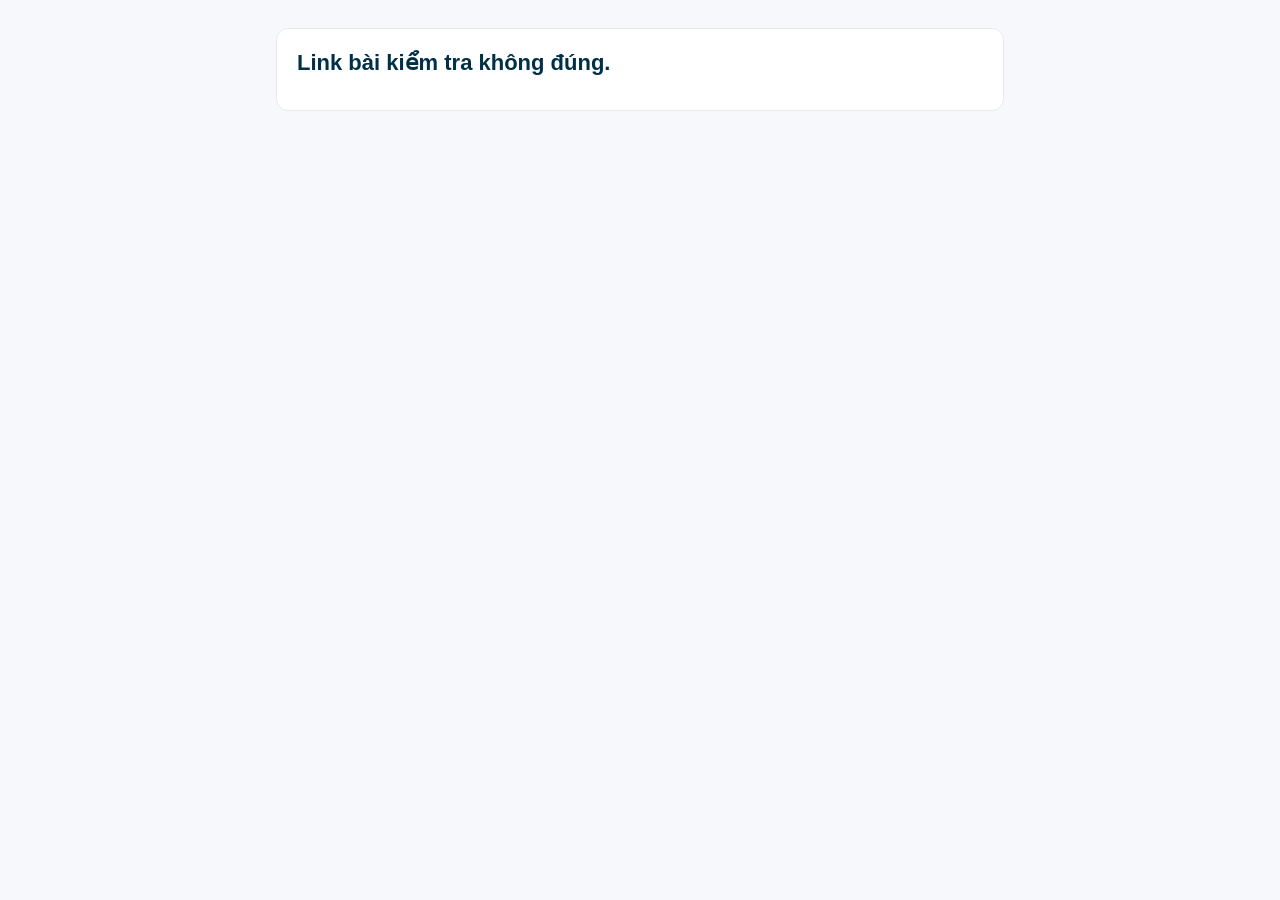
<file: training-quiz/index.html>
<!DOCTYPE html>
<!-- Trang làm bài kiểm tra MMH (đếm ngược, chấm điểm trên máy chủ survey — kho riêng tư mmh-backend ▸ backends/survey). Link: quiz/?q=<mã 8 ký tự>.
     Bản gốc giao diện: backends/survey/SurveyQuiz.html (trang Apps Script dự phòng). -->
<html lang="vi">
<head>
<meta charset="utf-8">
<meta name="viewport" content="width=device-width, initial-scale=1">
<title>Training Quiz · Bài kiểm tra MMH</title>
<meta name="robots" content="noindex">
<style>
  :root { --ink:#003047; --pri:#3A5CAA; --soft:#F0F7FF; --line:#E6EAEF; --fld:#C3CDD8; --mut:#5b6b7a; --ok:#1f7a4d; --bad:#b3261e; }
  * { box-sizing:border-box; }
  body { margin:0; background:#F6F8FB; color:#1d2733; font:15px/1.5 Aptos, "Segoe UI", Roboto, Arial, sans-serif; }
  .wrap { max-width:760px; margin:0 auto; padding:16px 16px 96px; }
  .card { background:#fff; border:1px solid var(--line); border-radius:12px; padding:20px; margin:12px 0; }
  h1 { font-size:22px; line-height:1.3; color:var(--ink); margin:0 0 8px; }
  .intro { white-space:pre-line; color:var(--mut); margin:0; }
  .meta { display:flex; flex-wrap:wrap; gap:8px 18px; margin-top:12px; color:var(--ink); font-size:14px; }
  label.f { display:block; font-weight:600; margin:14px 0 6px; color:var(--ink); }
  label.f i { color:var(--bad); font-style:normal; }
  input[type=text], input[type=tel], select { width:100%; padding:10px 12px; border:1px solid var(--fld); border-radius:8px; font:inherit; background:#fff; }
  input:focus, select:focus { outline:none; border-color:var(--pri); box-shadow:0 0 0 3px rgba(58,92,170,.15); }
  .btn { display:inline-block; border:0; border-radius:8px; padding:11px 20px; font:inherit; font-weight:600; cursor:pointer; background:var(--pri); color:#fff; }
  .btn.sec { background:#fff; color:var(--pri); border:1px solid var(--pri); }
  .btn[disabled] { opacity:.55; cursor:default; }
  .err { color:var(--bad); margin-top:10px; min-height:1.2em; }
  .bar { position:sticky; top:0; z-index:5; background:#fff; border-bottom:1px solid var(--line); }
  .bar .in { max-width:760px; margin:0 auto; padding:10px 16px; display:flex; align-items:center; gap:14px; }
  .clock { font-variant-numeric:tabular-nums; font-size:20px; font-weight:700; color:var(--ink); min-width:72px; }
  .clock.warn { color:var(--bad); }
  .prog { flex:1; height:6px; background:var(--line); border-radius:3px; overflow:hidden; }
  .prog b { display:block; height:100%; width:0; background:var(--pri); transition:width .2s; }
  .cnt { color:var(--mut); font-size:13px; white-space:nowrap; }
  .q h3 { font-size:16px; margin:0 0 4px; color:var(--ink); font-weight:600; }
  .q .hp { color:var(--mut); font-size:13px; margin:0 0 8px; }
  .q .pt { color:var(--mut); font-size:12px; margin-bottom:8px; }
  .opt { display:flex; gap:10px; align-items:flex-start; padding:10px 12px; border:1px solid var(--line); border-radius:8px; margin:6px 0; cursor:pointer; }
  .opt:hover { border-color:var(--fld); }
  .opt input { margin-top:3px; accent-color:var(--pri); }
  .opt.on { border-color:var(--pri); background:var(--soft); }
  .foot { position:fixed; left:0; right:0; bottom:0; background:#fff; border-top:1px solid var(--line); }
  .foot .in { max-width:760px; margin:0 auto; padding:10px 16px; display:flex; gap:10px; align-items:center; justify-content:flex-end; flex-wrap:wrap; }
  .foot .msg { flex:1; color:var(--mut); font-size:14px; min-width:180px; }
  .res { text-align:center; }
  .big { font-size:40px; font-weight:700; color:var(--ink); }
  .tag { display:inline-block; padding:4px 12px; border-radius:999px; font-weight:700; margin-top:6px; }
  .tag.ok { background:#E6F4EC; color:var(--ok); } .tag.no { background:#FBEAEA; color:var(--bad); }
  .wr { border-top:1px solid var(--line); padding:12px 0; }
  .wr:first-child { border-top:0; }
  .wr .a { font-size:14px; margin-top:4px; } .wr .a b.ok { color:var(--ok); } .wr .a b.no { color:var(--bad); }
  .hide { display:none !important; }
</style>
</head>
<body>
<div class="bar hide" id="bar"><div class="in"><span class="clock" id="clock">--:--</span><div class="prog"><b id="pg"></b></div><span class="cnt" id="cnt"></span></div></div>
<div class="wrap">
  <div class="card" id="head">
    <h1 id="ti"></h1>
    <p class="intro" id="intro"></p>
    <div class="meta" id="meta"></div>
  </div>
  <div class="card" id="start">
    <div id="fields"></div>
    <div class="err" id="err1"></div>
    <div id="resume" class="hide" style="margin:10px 0;color:var(--ink)">Bạn đang có một lượt làm dở trên máy này. <button class="btn sec" id="rs">Tiếp tục bài đang làm</button></div>
    <button class="btn" id="go">Bắt đầu làm bài</button>
  </div>
  <div id="qs"></div>
  <div class="card res hide" id="res"></div>
</div>
<div class="foot hide" id="foot"><div class="in"><span class="msg" id="fmsg"></span>
  <button class="btn sec hide" id="no">Làm tiếp</button><button class="btn" id="sub">Nộp bài</button></div></div>
<script>
var API = 'https://script.google.com/macros/s/AKfycbx8l7u4j2tFDpfsg8IFsEcuXNrTbrLVRA_SoZ2Iisqprfm1ipL4z2NfDudVKuI1paFQPg/exec';
var Q = (new URLSearchParams(location.search).get('q') || '').replace(/[^a-z0-9]/g, '');
/* Gọi máy chủ survey bằng fetch KHÔNG kèm cookie (credentials: omit) — tránh lỗi "không thể mở tệp" khi trình duyệt đăng nhập nhiều tài khoản Google */
function call(action, body) {
  return fetch(API, { method: 'POST', credentials: 'omit', redirect: 'follow', headers: { 'Content-Type': 'text/plain;charset=utf-8' },
    body: JSON.stringify(Object.assign({ action: action, q: Q }, body || {})) })
    .then(function (r) { return r.text(); })
    .then(function (t) { var o; try { o = JSON.parse(t); } catch (e) { throw new Error('Máy chủ bận, vui lòng thử lại.'); } if (!o.ok) throw new Error(o.error || 'Lỗi máy chủ'); return o; });
}
var D = null, saved = null;
var KEY = 'svq_' + Q, S = null, timer = null, sending = false;
function $(i) { return document.getElementById(i); }
function esc(s) { return String(s == null ? '' : s).replace(/[&<>"]/g, function (c) { return { '&': '&amp;', '<': '&lt;', '>': '&gt;', '"': '&quot;' }[c]; }); }
function ls(k, v) { try { if (v === undefined) return JSON.parse(localStorage.getItem(k) || 'null'); if (v === null) localStorage.removeItem(k); else localStorage.setItem(k, JSON.stringify(v)); } catch (e) { return null; } }

function init() {
$('ti').textContent = D.title; $('intro').textContent = D.intro || '';
  $('meta').innerHTML = '<span>' + D.n + ' câu · tổng ' + D.total + ' điểm</span><span>Mốc đạt: <b>' + D.pass + '/' + D.total + '</b></span>' +
    (D.minutes ? '<span>Thời gian: <b>' + D.minutes + ' phút</b> (đồng hồ đếm ngược, hết giờ hệ thống tự nộp)</span>' : '');
  $('fields').innerHTML = D.info.map(function (f) {
    var lab = '<label class="f" for="i' + f.id + '">' + esc(f.q) + (f.required ? ' <i>*</i>' : '') + '</label>';
    if (f.t === 'list' || (f.options && f.options.length)) return lab + '<select id="i' + f.id + '"><option value="">— Chọn —</option>' + (f.options || []).map(function (o) { o = typeof o === 'string' ? o : o.v; return '<option>' + esc(o) + '</option>'; }).join('') + '</select>';
    return lab + '<input id="i' + f.id + '" type="' + (f.t === 'phone' ? 'tel' : 'text') + '" autocomplete="' + (f.t === 'phone' ? 'tel' : 'name') + '">';
  }).join('');
  saved = ls(KEY);
  if (saved && saved.token && !saved.done) $('resume').classList.remove('hide');
  
  }
$('ti').textContent = 'Đang tải bài kiểm tra…'; $('start').classList.add('hide');
if (!Q) { $('ti').textContent = 'Link bài kiểm tra không đúng.'; }
else call('qMeta').then(function (o) { D = o.data; document.title = D.title; $('start').classList.remove('hide'); init(); })
  .catch(function (e) { $('ti').textContent = 'Không mở được bài kiểm tra'; $('intro').textContent = e.message + ' Bấm tải lại trang để thử lại.'; });

function readInfo() {
  var o = {}, miss = [];
  D.info.forEach(function (f, i) {
    var v = ($('i' + f.id).value || '').trim(); o[f.id] = v;
    if (i === 0) o.name = v;
    if (f.required && !v) miss.push(f.q);
    if (v && f.t === 'phone' && !/^(0|\+84)[0-9 .]{8,13}$/.test(v)) miss.push(f.q + ' (chưa đúng định dạng)');
  });
  return { o: o, miss: miss };
}

$('go').onclick = function () {
  var r = readInfo(); $('err1').textContent = '';
  if (r.miss.length) { $('err1').textContent = 'Vui lòng điền: ' + r.miss.join(', '); return; }
  $('go').disabled = true; $('go').textContent = 'Đang tải câu hỏi…';
  call('qStart', { info: r.o }).then(function (x) {
    S = { token: x.token, info: r.o, qs: x.qs, minutes: x.minutes, start: Date.now(), ans: {} };
    ls(KEY, S); begin();
  }).catch(function (e) { $('go').disabled = false; $('go').textContent = 'Bắt đầu làm bài'; $('err1').textContent = e.message || String(e); });
};
$('rs').onclick = function () { S = saved; begin(); };

function begin() {
  $('start').classList.add('hide'); $('head').classList.add('hide');
  $('bar').classList.remove('hide'); $('foot').classList.remove('hide');
  $('qs').innerHTML = S.qs.map(function (q, i) {
    var ty = q.kind === 'checkbox' ? 'checkbox' : 'radio';
    return '<div class="card q" data-id="' + q.id + '"><h3>Câu ' + (i + 1) + '. ' + esc(q.q.replace(/^Câu \d+\.\s*/, '')) + '</h3>' +
      (q.help ? '<p class="hp">' + esc(q.help) + '</p>' : '') + '<div class="pt">' + q.pts + ' điểm' + (ty === 'checkbox' ? ' · chọn tất cả đáp án đúng' : '') + '</div>' +
      q.options.map(function (o, j) { return '<label class="opt"><input type="' + ty + '" name="q' + q.id + '" value="' + esc(o) + '"><span>' + esc(o) + '</span></label>'; }).join('') + '</div>';
  }).join('');
  Object.keys(S.ans || {}).forEach(function (id) {
    [].concat(S.ans[id]).forEach(function (v) { document.querySelectorAll('input[name="q' + id + '"]').forEach(function (el) { if (el.value === v) el.checked = true; }); });
  });
  $('qs').addEventListener('change', function () { collect(); ls(KEY, S); paint(); });
  paint(); tick(); if (S.minutes) timer = setInterval(tick, 500); else $('clock').textContent = '';
  window.scrollTo(0, 0);
}
function collect() {
  var a = {};
  S.qs.forEach(function (q) {
    var v = [].map.call(document.querySelectorAll('input[name="q' + q.id + '"]:checked'), function (el) { return el.value; });
    if (v.length) a[q.id] = q.kind === 'checkbox' ? v : v[0];
  });
  S.ans = a;
}
function paint() {
  var n = Object.keys(S.ans || {}).length;
  $('pg').style.width = Math.round(n * 100 / S.qs.length) + '%';
  $('cnt').textContent = 'Đã làm ' + n + '/' + S.qs.length;
  document.querySelectorAll('.opt').forEach(function (l) { l.classList.toggle('on', l.querySelector('input').checked); });
}
function left() { return S.minutes ? Math.max(0, Math.round((S.start + S.minutes * 60000 - Date.now()) / 1000)) : 0; }
function tick() {
  if (!S.minutes) return;
  var s = left(); $('clock').textContent = Math.floor(s / 60) + ':' + ('0' + s % 60).slice(-2);
  $('clock').classList.toggle('warn', s <= 60);
  if (s <= 0) { clearInterval(timer); submit(true); }
}
$('sub').onclick = function () {
  collect();
  var miss = S.qs.length - Object.keys(S.ans).length;
  if (miss && $('no').classList.contains('hide')) {
    $('fmsg').textContent = 'Còn ' + miss + ' câu chưa trả lời. Vẫn nộp bài?'; $('no').classList.remove('hide'); $('sub').textContent = 'Vẫn nộp'; return;
  }
  submit(false);
};
$('no').onclick = function () { $('no').classList.add('hide'); $('sub').textContent = 'Nộp bài'; $('fmsg').textContent = ''; };

function submit(auto) {
  if (sending) return; sending = true; collect();
  $('sub').disabled = true; $('no').classList.add('hide');
  $('fmsg').textContent = auto ? 'Hết giờ — đang nộp bài…' : 'Đang nộp bài…';
  document.querySelectorAll('#qs input').forEach(function (el) { el.disabled = true; });
  var tries = 0;
  (function send() {
    call('qSubmit', { token: S.token, info: S.info, answers: S.ans, auto: !!auto }).then(done).catch(function (e) {
      if (++tries < 4) { $('fmsg').textContent = 'Mạng chậm, đang gửi lại (' + tries + ')…'; setTimeout(send, 2500 * tries); return; }
      sending = false; $('sub').disabled = false; $('sub').textContent = 'Gửi lại';
      $('fmsg').textContent = 'Chưa nộp được: ' + (e.message || e) + '. Bài làm vẫn được giữ trên máy, bấm Gửi lại.';
    });
  })();
}
function done(r) {
  clearInterval(timer); S.done = true; ls(KEY, null);
  $('bar').classList.add('hide'); $('foot').classList.add('hide'); $('qs').innerHTML = '';
  var h = '<div class="big">' + r.score + '/' + r.total + '</div><div class="tag ' + (r.passed ? 'ok">Đạt' : 'no">Chưa đạt') + '</div>' +
    '<p>Mốc đạt ' + r.pass + '/' + r.total + ' · Thời gian làm ' + r.used + (r.late ? ' · nộp quá giờ' : '') + '</p>' +
    '<p style="color:var(--mut)">Cảm ơn bạn đã hoàn thành bài kiểm tra. Kết quả đã được ghi nhận.</p>';
  if (r.rows && r.rows.length) {
    h += '<div style="text-align:left;margin-top:16px"><h3 style="color:var(--ink);font-size:16px">Các câu chưa đúng</h3>' + r.rows.map(function (x) {
      return '<div class="wr"><b>' + esc(x.q) + '</b><div class="a">Bạn chọn: <b class="no">' + esc(x.pick.join(' | ') || '(bỏ trống)') + '</b></div>' +
        '<div class="a">Đáp án đúng: <b class="ok">' + esc(x.correct.join(' | ')) + '</b></div>' + (x.exp ? '<div class="a" style="color:var(--mut)">' + esc(x.exp) + '</div>' : '') + '</div>';
    }).join('') + '</div>';
  }
  $('res').innerHTML = h; $('res').classList.remove('hide'); window.scrollTo(0, 0);
}
</script>
</body>
</html>
</file>
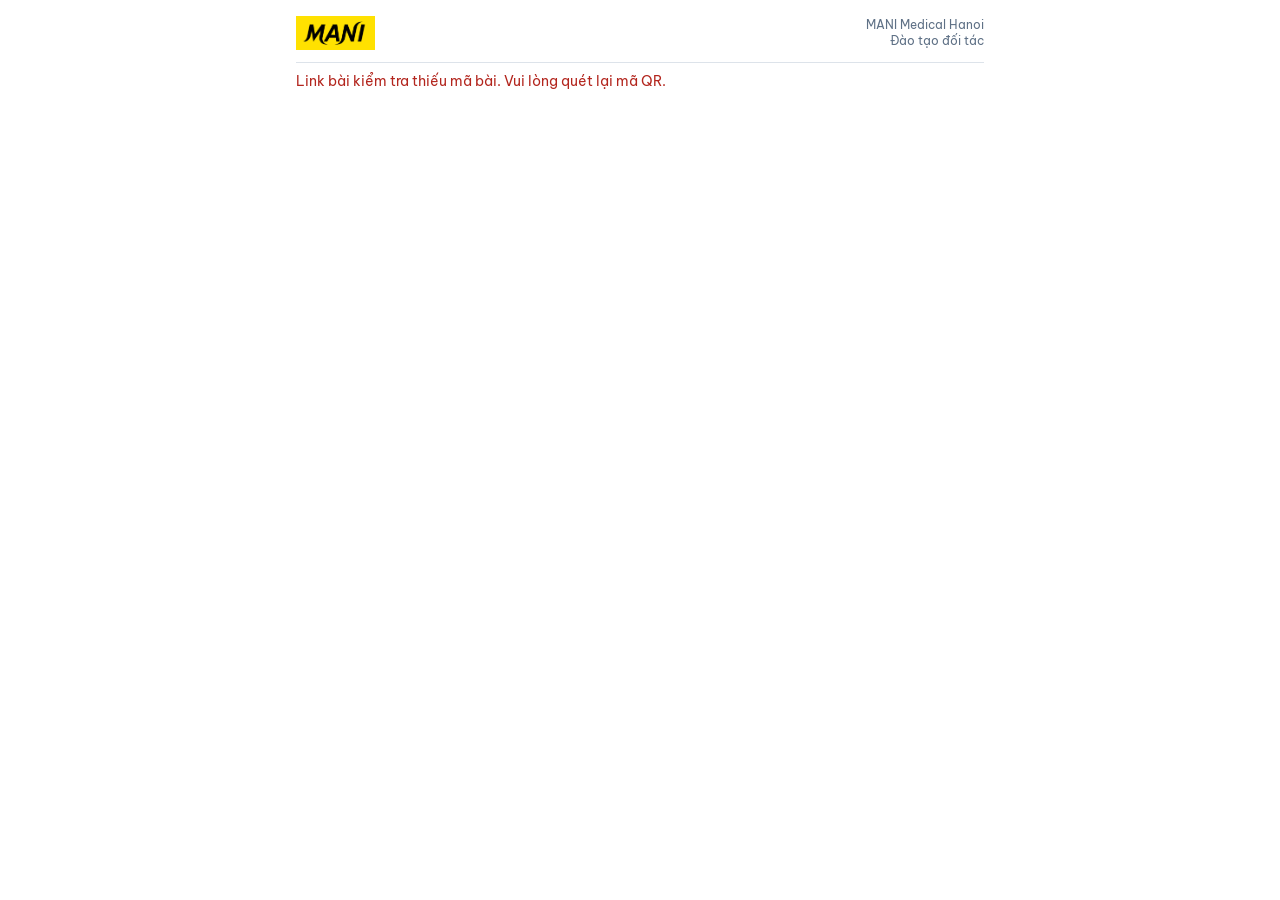
<file: training-quiz/doi-tac/index.html>
<!DOCTYPE html>
<!-- Bài kiểm tra đối tác MMH (NPP, đại lý) — cách chơi giống Kahoot: nhập thông tin + SĐT trước, 10 câu, mỗi câu 20 giây, điểm theo tốc độ, bảng xếp hạng.
     Máy chủ: kho riêng tư mmh-backend ▸ backends/survey/MMH_PartnerQuiz.gs (pqMeta / pqStart / pqAnswer / pqBoard), câu hỏi ở MMH_PartnerQuizBank.gs.
     Link làm bài (mã QR cuối video đào tạo): quiz/doi-tac/?b=nha-khoa-1 · ?b=nha-khoa-2 · màn xếp hạng chiếu TV: thêm &v=board
     Bảng xếp hạng chung (17/11/2026, cả 2 phần + tổng điểm, ai có link đều xem): quiz/doi-tac/?v=top (máy chủ pqBoardAll) -->
<html lang="vi">
<head>
<meta charset="utf-8">
<meta name="viewport" content="width=device-width, initial-scale=1, viewport-fit=cover">
<title>Bài kiểm tra · MANI</title>
<meta name="robots" content="noindex">
<meta name="theme-color" content="#ffffff">
<link rel="icon" href="../../img/mani.png">
<link rel="preconnect" href="https://fonts.googleapis.com">
<link rel="preconnect" href="https://fonts.gstatic.com" crossorigin>
<link href="https://fonts.googleapis.com/css2?family=Be+Vietnam+Pro:wght@400;500;600;700;800&display=swap" rel="stylesheet">
<style>
  :root { --navy:#22384F; --ink:#2C3A48; --mut:#5F7186; --line:#DDE3EA; --soft:#F3F5F8; --yel:#FFE100; --ok:#2E7D4F; --bad:#B3261E; --fld:#C3CDD8; }
  * { box-sizing:border-box; -webkit-tap-highlight-color:transparent; }
  html, body { margin:0; background:#fff; color:var(--ink); font:16px/1.5 "Be Vietnam Pro", Aptos, "Segoe UI", Roboto, Arial, sans-serif; }
  .wrap { max-width:720px; margin:0 auto; padding:16px 16px 40px; }
  .hd { display:flex; align-items:center; justify-content:space-between; gap:12px; padding-bottom:12px; border-bottom:1px solid var(--line); }
  .hd img { height:34px; display:block; }
  .hd .lb { font-size:12px; color:var(--mut); text-align:right; line-height:1.35; }
  h1 { font-size:24px; line-height:1.25; color:var(--navy); margin:18px 0 4px; text-transform:uppercase; letter-spacing:.2px; font-weight:800; }
  .sub { color:var(--mut); margin:0 0 16px; }
  .rules { display:grid; grid-template-columns:repeat(4,1fr); gap:8px; margin:0 0 18px; }
  .rules div { background:var(--soft); border-radius:10px; padding:10px 10px 9px; }
  .rules b { display:block; font-size:22px; color:var(--navy); line-height:1.15; }
  .rules span { font-size:12px; color:var(--mut); }
  .rules div:first-child { background:var(--navy); } .rules div:first-child b, .rules div:first-child span { color:#fff; }
  label.f { display:block; font-weight:600; margin:14px 0 6px; color:var(--navy); font-size:15px; }
  label.f i { color:var(--bad); font-style:normal; }
  input[type=text], input[type=tel] { width:100%; padding:12px 13px; border:1px solid var(--fld); border-radius:10px; font:inherit; background:#fff; color:var(--ink); }
  input:focus { outline:none; border-color:var(--navy); box-shadow:0 0 0 3px rgba(34,56,79,.12); }
  .agree { display:flex; gap:10px; align-items:flex-start; margin:16px 0 4px; font-size:13.5px; color:var(--mut); }
  .agree input { width:20px; height:20px; margin-top:1px; accent-color:var(--navy); flex:none; }
  .btn { display:inline-flex; align-items:center; justify-content:center; border:0; border-radius:10px; padding:13px 22px; font:inherit; font-weight:700; cursor:pointer; background:var(--navy); color:#fff; }
  .btn.w { width:100%; margin-top:14px; font-size:17px; padding:15px; }
  .btn.sec { background:#fff; color:var(--navy); border:1px solid var(--fld); }
  .btn[disabled] { opacity:.5; cursor:default; }
  .err { color:var(--bad); min-height:1.3em; margin-top:8px; font-size:14px; }
  .hide { display:none !important; }

  .prz { display:flex; gap:12px; align-items:center; border:1px solid var(--line); border-radius:12px; padding:10px 14px; margin:0 0 16px; font-size:14.5px; }
  .prz img { width:54px; height:54px; object-fit:cover; border-radius:8px; flex:none; }
  .prz b { color:var(--navy); }
  .fbk { margin-top:22px; border-top:1px solid var(--line); padding-top:4px; }
  .fbk textarea { width:100%; min-height:96px; padding:12px 13px; border:1px solid var(--fld); border-radius:10px; font:inherit; resize:vertical; color:var(--ink); }
  .fbk textarea:focus { outline:none; border-color:var(--navy); box-shadow:0 0 0 3px rgba(34,56,79,.12); }
  .fbk .ok { color:var(--ok); font-weight:600; margin-top:8px; }

  /* làm bài */
  .top { display:flex; align-items:center; justify-content:space-between; margin:14px 0 6px; font-weight:600; color:var(--mut); font-size:14px; }
  .top b { color:var(--navy); font-size:18px; font-variant-numeric:tabular-nums; }
  .ring { position:relative; width:84px; height:84px; margin:4px auto 6px; }
  .ring svg { transform:rotate(-90deg); }
  .ring .n { position:absolute; inset:0; display:flex; align-items:center; justify-content:center; font-size:28px; font-weight:800; color:var(--navy); font-variant-numeric:tabular-nums; }
  .ring.warn .n { color:var(--bad); }
  .qt { font-size:21px; line-height:1.35; font-weight:700; color:var(--navy); text-align:center; margin:6px 4px 16px; min-height:2.7em; }
  .opts { display:grid; grid-template-columns:1fr 1fr; gap:10px; }
  .op { position:relative; border:0; border-radius:12px; padding:14px 12px 14px 50px; min-height:86px; text-align:left; font:inherit; font-weight:600; font-size:16px; line-height:1.3; cursor:pointer; transition:opacity .2s, transform .1s; }
  .op:active { transform:scale(.98); }
  .op .k { position:absolute; left:12px; top:50%; transform:translateY(-50%); width:28px; height:28px; border-radius:50%; display:flex; align-items:center; justify-content:center; font-size:14px; font-weight:800; }
  .op.c0 { background:var(--navy); color:#fff; } .op.c0 .k { background:#fff; color:var(--navy); }
  .op.c1 { background:var(--mut); color:#fff; } .op.c1 .k { background:#fff; color:var(--mut); }
  .op.c2 { background:var(--yel); color:#1a1a1a; } .op.c2 .k { background:#1a1a1a; color:var(--yel); }
  .op.c3 { background:#E3E7EC; color:var(--ink); } .op.c3 .k { background:var(--ink); color:#fff; }
  .opts.done .op { cursor:default; opacity:.3; }
  .opts.done .op.right { opacity:1; box-shadow:0 0 0 3px #fff, 0 0 0 6px var(--ok); }
  .opts.done .op.picked.wrong { opacity:.75; box-shadow:0 0 0 3px #fff, 0 0 0 6px var(--bad); }
  .fb { margin-top:16px; border-radius:12px; padding:14px 16px; background:var(--soft); }
  .fb .r { display:flex; align-items:baseline; justify-content:space-between; gap:10px; }
  .fb .r b { font-size:20px; } .fb .ok { color:var(--ok); } .fb .no { color:var(--bad); }
  .fb .pts { font-size:20px; font-weight:800; color:var(--navy); font-variant-numeric:tabular-nums; }
  .fb p { margin:6px 0 0; color:var(--ink); font-size:15px; }
  .fb .bar { height:4px; background:var(--line); border-radius:2px; margin-top:12px; overflow:hidden; }
  .fb .bar i { display:block; height:100%; width:0; background:var(--navy); }
  .wait { text-align:center; color:var(--mut); font-size:14px; margin-top:12px; min-height:1.4em; }

  /* kết quả */
  .kpi { display:grid; grid-template-columns:repeat(3,1fr); gap:8px; margin:16px 0; }
  .kpi div { background:var(--soft); border-radius:12px; padding:14px 12px; }
  .kpi div:first-child { background:var(--navy); } .kpi div:first-child b, .kpi div:first-child span { color:#fff; }
  .kpi b { display:block; font-size:28px; line-height:1.1; color:var(--navy); font-variant-numeric:tabular-nums; }
  .kpi span { font-size:13px; color:var(--mut); }
  .tag { display:inline-block; padding:5px 14px; border-radius:999px; font-weight:700; font-size:14px; }
  .tag.ok { background:#E6F2EA; color:var(--ok); } .tag.no { background:#FBEAEA; color:var(--bad); }
  .cap { font-size:12px; font-weight:700; color:var(--mut); text-transform:uppercase; letter-spacing:.4px; margin:20px 0 6px; }
  table.lb { width:100%; border-collapse:collapse; font-size:14.5px; }
  table.lb td { padding:9px 6px; border-bottom:1px solid var(--line); vertical-align:top; }
  table.lb td.r { width:34px; font-weight:800; color:var(--navy); }
  table.lb td.s { text-align:right; font-weight:700; color:var(--navy); font-variant-numeric:tabular-nums; white-space:nowrap; }
  table.lb td small { display:block; color:var(--mut); font-size:12.5px; }
  table.lb tr.me td { background:var(--soft); }
  .acts { display:flex; gap:10px; margin-top:18px; flex-wrap:wrap; }
  .acts .btn { flex:1; min-width:150px; }

  /* màn xếp hạng (TV) */
  body.board .wrap { max-width:1600px; padding:3vh 3vw; }
  body.board .hd img { height:56px; } body.board .hd .lb { font-size:16px; }
  .bd { display:grid; grid-template-columns:minmax(260px,1fr) 2fr; gap:3vw; align-items:start; }
  .bd h1 { font-size:clamp(26px,3vw,48px); margin-top:2vh; }
  .bd .qr { background:#fff; border:1px solid var(--line); border-radius:14px; padding:16px; display:inline-block; margin-top:8px; }
  .bd .qr img, .bd .qr canvas { display:block; width:min(26vw,320px) !important; height:auto !important; }
  .bd .stat { display:grid; grid-template-columns:repeat(3,1fr); gap:10px; margin-top:16px; }
  .bd .stat div { background:var(--soft); border-radius:12px; padding:12px; } .bd .stat div:first-child { background:var(--navy); }
  .bd .stat b { display:block; font-size:clamp(22px,2.4vw,40px); color:var(--navy); line-height:1.1; } .bd .stat div:first-child b, .bd .stat div:first-child span { color:#fff; }
  .bd .stat span { font-size:clamp(12px,1vw,16px); color:var(--mut); }
  .bd table.lb { font-size:clamp(16px,1.6vw,26px); } .bd table.lb td { padding:1.1vh 8px; } .bd table.lb td small { font-size:.65em; }
  .bd table.lb td.r { width:2.4em; }
  .bd .url { color:var(--mut); font-size:clamp(12px,1vw,16px); margin-top:8px; word-break:break-all; }
  @media (max-width:520px) {
    h1 { font-size:21px; } .rules { grid-template-columns:repeat(2,1fr); }
    .op { min-height:78px; font-size:15px; } .qt { font-size:19px; }
    .kpi b { font-size:24px; }
  }
  @media (max-width:900px) { .bd { grid-template-columns:1fr; } }

  /* bảng xếp hạng chung ?v=top */
  body.top .wrap { max-width:1500px; }
  .tp-tabs { display:flex; gap:6px; margin:4px 0 14px; overflow-x:auto; }
  .tp-tabs button { border:1px solid var(--fld); background:#fff; color:var(--navy); border-radius:999px; padding:8px 14px; font:inherit; font-size:14px; font-weight:600; cursor:pointer; white-space:nowrap; }
  .tp-tabs button.on { background:var(--navy); border-color:var(--navy); color:#fff; }
  .tp-grid { display:grid; grid-template-columns:repeat(3,1fr); gap:18px; align-items:start; }
  .tp-col { border:1px solid var(--line); border-radius:14px; padding:14px 14px 6px; }
  .tp-col h2 { margin:0; font-size:17px; color:var(--navy); line-height:1.3; }
  .tp-col .st { font-size:13px; color:var(--mut); margin:2px 0 8px; }
  .tp-col table.lb td.r span { display:inline-flex; width:26px; height:26px; border-radius:50%; align-items:center; justify-content:center; background:var(--soft); }
  .tp-col table.lb tr.p1 td.r span { background:var(--yel); color:#1a1a1a; }
  .tp-col table.lb tr.p2 td.r span, .tp-col table.lb tr.p3 td.r span, .tp-col table.lb tr.p4 td.r span, .tp-col table.lb tr.p5 td.r span { background:var(--navy); color:#fff; }
  .gift { display:inline-block; font-size:11px; font-weight:700; color:var(--navy); background:#FFF6B3; border-radius:6px; padding:1px 6px; margin-top:3px; }
  .tp-note { color:var(--mut); font-size:13px; margin:12px 0 0; }
  @media (max-width:1100px) { .tp-grid { grid-template-columns:1fr; } .tp-grid .tp-col { display:none; } .tp-grid .tp-col.on { display:block; } }
  @media (min-width:1101px) { .tp-tabs { display:none; } }
</style>
</head>
<body>
<div class="wrap">
  <div class="hd"><img src="../../img/mani.png" alt="MANI"><div class="lb">MANI Medical Hanoi<br>Đào tạo đối tác</div></div>

  <!-- 1. Thông tin + luật chơi -->
  <section id="vIntro" class="hide">
    <h1 id="ti">Bài kiểm tra</h1>
    <p class="sub" id="su"></p>
    <div class="rules">
      <div><b id="rN">10</b><span>câu hỏi</span></div>
      <div><b id="rT">20 giây</b><span>mỗi câu</span></div>
      <div><b id="rP">8/10</b><span>câu đúng là đạt</span></div>
      <div><b>1.000</b><span>điểm tối đa mỗi câu</span></div>
    </div>
    <p class="sub">Trả lời đúng và càng nhanh thì càng được nhiều điểm. Điểm và bảng xếp hạng hiện ngay trên màn hình.</p>
    <div class="prz hide" id="prz"><img src="tui-coi.jpg" alt="Túi cói MANI"><span id="przT"></span></div>
    <label class="f" for="fName">Họ và tên <i>*</i></label>
    <input type="text" id="fName" autocomplete="name" maxlength="60">
    <label class="f" for="fDealer">Tên đại lý / nhà phân phối <i>*</i></label>
    <input type="text" id="fDealer" autocomplete="organization" maxlength="80">
    <label class="f" for="fPhone">Số điện thoại <i>*</i></label>
    <input type="tel" id="fPhone" autocomplete="tel" inputmode="tel" maxlength="16" placeholder="0912 345 678">
    <label class="agree"><input type="checkbox" id="fAgree"><span>Tôi đồng ý cho Mani Medical Hanoi lưu thông tin trên để ghi nhận kết quả đào tạo và liên hệ khi cần.</span></label>
    <div class="err" id="e1"></div>
    <button class="btn w" id="bGo">Bắt đầu</button>
    <p class="sub" style="text-align:center;margin-top:14px"><a href="?v=top" style="color:var(--navy);font-weight:600">Xem bảng xếp hạng chung</a></p>
  </section>

  <!-- 2. Làm bài -->
  <section id="vPlay" class="hide">
    <div class="top"><span>Câu <b id="pI">1</b>/<span id="pN">10</span></span><span>Điểm <b id="pS">0</b></span></div>
    <div class="ring" id="ring"><svg width="84" height="84" viewBox="0 0 84 84"><circle cx="42" cy="42" r="37" fill="none" stroke="#DDE3EA" stroke-width="7"/><circle id="arc" cx="42" cy="42" r="37" fill="none" stroke="#22384F" stroke-width="7" stroke-linecap="round" stroke-dasharray="232.5" stroke-dashoffset="0"/></svg><div class="n" id="tN">20</div></div>
    <div class="qt" id="qT"></div>
    <div class="opts" id="ops"></div>
    <div class="wait" id="wt"></div>
    <div class="fb hide" id="fb"></div>
  </section>

  <!-- 3. Kết quả -->
  <section id="vEnd" class="hide"></section>

  <!-- màn xếp hạng (TV) -->
  <section id="vBoard" class="hide"></section>

  <!-- bảng xếp hạng chung (?v=top) -->
  <section id="vTop" class="hide"></section>

  <div class="err" id="eG"></div>
</div>

<script>
(function () {
  var API = 'https://script.google.com/macros/s/AKfycbx8l7u4j2tFDpfsg8IFsEcuXNrTbrLVRA_SoZ2Iisqprfm1ipL4z2NfDudVKuI1paFQPg/exec';
  var qs = new URLSearchParams(location.search), B = qs.get('b') || '', VIEW = qs.get('v') || '';
  var $ = function (id) { return document.getElementById(id); };
  var esc = function (s) { return String(s == null ? '' : s).replace(/[&<>"]/g, function (c) { return { '&': '&amp;', '<': '&lt;', '>': '&gt;', '"': '&quot;' }[c]; }); };
  var fmt = function (n) { return Number(n || 0).toLocaleString('vi-VN'); };
  var KEY = 'mmh_pq_info';
  var S = { meta: null, tk: '', q: null, n: 10, perQ: 20, score: 0, t0: 0, timer: 0, busy: false };

  function show(id) { ['vIntro', 'vPlay', 'vEnd', 'vBoard', 'vTop'].forEach(function (v) { $(v).classList.toggle('hide', v !== id); }); window.scrollTo(0, 0); }

  function call(action, body, tries) {
    tries = tries == null ? 3 : tries;
    return fetch(API, { method: 'POST', credentials: 'omit', redirect: 'follow', headers: { 'Content-Type': 'text/plain;charset=utf-8' },
      body: JSON.stringify(Object.assign({ action: action }, body || {})) })
      .then(function (r) { if (!r.ok) throw new Error('HTTP ' + r.status); return r.json(); })
      .catch(function (e) {
        if (tries > 1) return new Promise(function (ok) { setTimeout(ok, 900); }).then(function () { return call(action, body, tries - 1); });
        throw e;
      });
  }

  /* ---------- 1. thông tin ---------- */
  function intro() {
    var m = S.meta;
    document.title = m.title + ' · Bài kiểm tra';
    $('ti').textContent = m.title; $('su').textContent = m.sub;
    $('rN').textContent = m.n; $('rT').textContent = m.perQ + ' giây'; $('rP').textContent = m.pass + '/' + m.n;
    if (m.prize) { $('przT').innerHTML = 'Đúng từ <b>' + m.pass + '/' + m.n + ' câu</b> là đạt. <b>' + esc(m.prize) + '</b>.'; $('prz').classList.remove('hide'); }
    try { var o = JSON.parse(localStorage.getItem(KEY) || '{}'); if (o.name) $('fName').value = o.name; if (o.dealer) $('fDealer').value = o.dealer; if (o.phone) $('fPhone').value = o.phone; if (o.agree) $('fAgree').checked = true; } catch (x) {}
    show('vIntro');
  }
  $('bGo').onclick = function () {
    var info = { name: $('fName').value.trim(), dealer: $('fDealer').value.trim(), phone: $('fPhone').value.trim(), agree: $('fAgree').checked };
    var d = info.phone.replace(/\D/g, ''); if (/^84\d{9}$/.test(d)) d = '0' + d.slice(2);
    var err = info.name.length < 2 ? 'Vui lòng nhập họ và tên.' : info.dealer.length < 2 ? 'Vui lòng nhập tên đại lý / nhà phân phối.'
      : !/^0\d{9}$/.test(d) ? 'Số điện thoại chưa đúng (10 số, bắt đầu bằng 0).' : !info.agree ? 'Vui lòng tick ô đồng ý.' : '';
    $('e1').textContent = err; if (err) return;
    try { localStorage.setItem(KEY, JSON.stringify(info)); } catch (x) {}
    $('bGo').disabled = true; $('bGo').textContent = 'Đang chuẩn bị câu hỏi…';
    call('pqStart', { b: B, info: info }).then(function (r) {
      $('bGo').disabled = false; $('bGo').textContent = 'Bắt đầu';
      if (!r.ok) { $('e1').textContent = r.error || 'Chưa bắt đầu được, vui lòng thử lại.'; return; }
      S.tk = r.tk; S.n = r.n; S.perQ = r.perQ; S.score = 0;
      $('pN').textContent = r.n; $('pS').textContent = '0';
      show('vPlay'); ask(r.q);
    }).catch(function () { $('bGo').disabled = false; $('bGo').textContent = 'Bắt đầu'; $('e1').textContent = 'Mạng chậm hoặc mất kết nối, vui lòng bấm lại.'; });
  };

  /* ---------- 2. từng câu ---------- */
  function ask(q) {
    S.q = q; S.busy = false;
    $('pI').textContent = q.i + 1; $('qT').textContent = q.q; $('wt').textContent = ''; $('fb').classList.add('hide');
    var box = $('ops'); box.className = 'opts'; box.innerHTML = '';
    q.o.forEach(function (t, k) {
      var b = document.createElement('button'); b.className = 'op c' + k; b.innerHTML = '<span class="k">' + 'ABCD'.charAt(k) + '</span>' + esc(t);
      b.onclick = function () { answer(k, b); }; box.appendChild(b);
    });
    S.t0 = performance.now(); tick();
  }
  function tick() {
    clearTimeout(S.timer);
    var left = Math.max(0, S.perQ * 1000 - (performance.now() - S.t0)), sec = Math.ceil(left / 1000);
    $('tN').textContent = sec; $('ring').classList.toggle('warn', sec <= 5);
    $('arc').setAttribute('stroke-dashoffset', String(232.5 * (1 - left / (S.perQ * 1000))));
    $('arc').setAttribute('stroke', sec <= 5 ? '#B3261E' : '#22384F');
    if (left <= 0) { answer(-1, null); return; }
    S.timer = setTimeout(tick, 100);
  }
  function answer(k, el) {
    if (S.busy) return; S.busy = true; clearTimeout(S.timer);
    var ms = Math.round(performance.now() - S.t0), q = S.q;
    var box = $('ops'); box.classList.add('done');
    if (el) el.classList.add('picked');
    $('wt').textContent = k < 0 ? 'Hết giờ' : 'Đang chấm…';
    call('pqAnswer', { tk: S.tk, i: q.i, pick: k, ms: ms }, 4).then(function (r) {
      if (!r.ok) {
        if (r.code === 'ORDER' && r.q) { ask(r.q); return; }
        if (r.code === 'DONE' && r.fin) { end(r.fin); return; }
        $('wt').textContent = ''; $('eG').textContent = r.error || 'Có lỗi, vui lòng tải lại trang.'; return;
      }
      feedback(r);
    }).catch(function () { $('wt').textContent = ''; $('eG').innerHTML = 'Mất kết nối. <button class="btn sec" id="bRe">Gửi lại câu trả lời</button>'; $('bRe').onclick = function () { $('eG').textContent = ''; S.busy = false; answer(k, el); }; });
  }
  function feedback(r) {
    S.score = r.score; $('pS').textContent = fmt(r.score); $('wt').textContent = '';
    var ops = $('ops').children;
    for (var i = 0; i < ops.length; i++) { if (i === r.correct) ops[i].classList.add('right'); else if (ops[i].classList.contains('picked')) ops[i].classList.add('wrong'); }
    var head = r.right ? '<b class="ok">Đúng</b><span class="pts">+' + fmt(r.pts) + '</span>'
      : '<b class="no">' + (r.timeout ? 'Hết giờ' : 'Chưa đúng') + '</b><span class="pts">+0</span>';
    var fb = $('fb');
    fb.innerHTML = '<div class="r">' + head + '</div>' + (r.right ? '' : '<p><b>Đáp án đúng: ' + 'ABCD'.charAt(r.correct) + '.</b></p>') + '<p>' + esc(r.x) + '</p>'
      + '<div class="bar"><i id="fbi"></i></div>';
    fb.classList.remove('hide');
    var wait = r.wait || 3500, t0 = performance.now();
    (function run() {
      var p = Math.min(1, (performance.now() - t0) / wait); var bi = $('fbi'); if (bi) bi.style.width = (p * 100) + '%';
      if (p < 1) requestAnimationFrame(run); else if (r.next) ask(r.next); else if (r.fin) end(r.fin);
    })();
  }

  /* ---------- 3. kết quả ---------- */
  function lbRows(top, meRank) {
    if (!top || !top.length) return '<p class="sub">Chưa có ai trên bảng xếp hạng.</p>';
    return '<table class="lb">' + top.map(function (t) {
      return '<tr' + (t.rank === meRank ? ' class="me"' : '') + '><td class="r">' + t.rank + '</td><td>' + esc(t.name) + '<small>' + esc(t.dealer) + '</small></td><td class="s">' + fmt(t.score) + '<small>' + t.right + '/' + t.n + ' câu</small></td></tr>';
    }).join('') + '</table>';
  }
  function end(f) {
    clearTimeout(S.timer);
    $('vEnd').innerHTML = '<h1>Kết quả</h1><p class="sub">' + esc(S.meta.title) + '</p>'
      + '<span class="tag ' + (f.passed ? 'ok">Đạt' : 'no">Chưa đạt') + '</span>'
      + '<div class="kpi"><div><b>' + fmt(f.score) + '</b><span>điểm</span></div><div><b>' + f.nRight + '/' + f.n + '</b><span>câu đúng · đạt từ ' + f.pass + '</span></div>'
      + '<div><b>' + (f.rank || '-') + '<span style="font-size:15px;font-weight:600"> / ' + f.players + '</span></b><span>hạng hiện tại</span></div></div>'
      + (f.best > f.score ? '<p class="sub">Điểm cao nhất của bạn: ' + fmt(f.best) + '. Bảng xếp hạng tính lượt điểm cao nhất.</p>' : '')
      + '<div class="cap">Bảng xếp hạng · top 10</div>' + lbRows(f.top, f.rank)
      + (S.meta.prize ? '<p class="sub" style="margin-top:10px">' + esc(S.meta.prize) + '. Kết quả chốt khi kết thúc buổi đào tạo.</p>' : '')
      + '<div class="fbk"><label class="f" for="fFb">Góp ý thêm về sản phẩm MANI <span style="font-weight:400;color:var(--mut)">(không tính điểm)</span></label>'
      + '<textarea id="fFb" maxlength="1500" placeholder="Ví dụ: sản phẩm bác sĩ đang hỏi, cỡ / mã cần thêm, nhận xét khi sử dụng…"></textarea>'
      + '<div class="err" id="eFb"></div><button class="btn sec" id="bFb">Gửi góp ý</button></div>'
      + '<div class="acts"><button class="btn" id="bAgain">Làm lượt mới</button><button class="btn sec" id="bBoard">Bảng xếp hạng chung</button></div>';
    show('vEnd');
    $('bFb').onclick = function () {
      var t = $('fFb').value.trim(); if (t.length < 2) { $('eFb').textContent = 'Vui lòng nhập góp ý.'; return; }
      $('eFb').textContent = ''; $('bFb').disabled = true; $('bFb').textContent = 'Đang gửi…';
      call('pqFeedback', { tk: S.tk, text: t }).then(function (r) {
        if (!r.ok) { $('bFb').disabled = false; $('bFb').textContent = 'Gửi góp ý'; $('eFb').textContent = r.error || 'Chưa gửi được, vui lòng thử lại.'; return; }
        $('bFb').outerHTML = '<div class="ok">Cảm ơn anh/chị đã góp ý.</div>'; $('fFb').disabled = true;
      }).catch(function () { $('bFb').disabled = false; $('bFb').textContent = 'Gửi góp ý'; $('eFb').textContent = 'Mất kết nối, vui lòng bấm lại.'; });
    };
    $('bAgain').onclick = function () { intro(); };
    $('bBoard').onclick = function () { location.href = '?v=top'; };
  }

  /* ---------- màn xếp hạng (TV, tự cập nhật 5 giây) ---------- */
  function board() {
    document.body.classList.add('board');
    var link = location.origin + location.pathname + '?b=' + encodeURIComponent(B);
    $('vBoard').innerHTML = '<div class="bd"><div><h1 id="bT">' + esc(S.meta.title) + '</h1><p class="sub">Quét mã để làm bài kiểm tra · ' + S.meta.n + ' câu · ' + S.meta.perQ + ' giây mỗi câu</p>'
      + '<div class="qr" id="qr"></div><div class="url">' + esc(link) + '</div>'
      + (S.meta.prize ? '<div class="prz" style="margin-top:14px"><img src="tui-coi.jpg" alt=""><span>Đạt từ <b>' + S.meta.pass + '/' + S.meta.n + ' câu</b>. <b>' + esc(S.meta.prize) + '</b>.</span></div>' : '')
      + '<div class="stat"><div><b id="sP">0</b><span>người tham gia</span></div><div><b id="sA">0</b><span>lượt hôm nay</span></div><div><b id="sO">0</b><span>người đạt</span></div></div></div>'
      + '<div><div class="cap">Bảng xếp hạng · top 10</div><div id="bL"></div><div class="url" id="bU"></div></div></div>';
    show('vBoard');
    var qrDraw = function () {  // qrcode-generator 1.4.4 (Kazuhiko Arase, MIT) để cạnh trang — không phụ thuộc CDN
      try {
        var qr = qrcode(0, 'M'); qr.addData(link); qr.make();
        var n = qr.getModuleCount(), m = 4, d = '';
        for (var r = 0; r < n; r++) for (var c = 0; c < n; c++) if (qr.isDark(r, c)) d += 'M' + (c + m) + ' ' + (r + m) + 'h1v1h-1z';
        $('qr').innerHTML = '<svg xmlns="http://www.w3.org/2000/svg" viewBox="0 0 ' + (n + 2 * m) + ' ' + (n + 2 * m) + '" shape-rendering="crispEdges" style="display:block;width:min(26vw,320px);height:auto"><rect width="100%" height="100%" fill="#fff"/><path d="' + d + '" fill="#22384F"/></svg>';
      } catch (x) { $('qr').classList.add('hide'); }
    };
    var sc = document.createElement('script'); sc.src = '../../lib/qrcode-generator.js'; sc.onload = qrDraw; sc.onerror = function () { $('qr').classList.add('hide'); }; document.head.appendChild(sc);
    var poll = function () {
      call('pqBoard', { b: B }, 1).then(function (r) {
        if (!r.ok) return;
        $('sP').textContent = fmt(r.players); $('sA').textContent = fmt(r.today); $('sO').textContent = fmt(r.passed);
        $('bL').innerHTML = lbRows(r.top, 0);
        $('bU').textContent = 'Cập nhật lúc ' + new Date().toLocaleTimeString('vi-VN');
      }).catch(function () {}).then(function () { setTimeout(poll, 5000); });
    };
    poll();
  }

  /* ---------- bảng xếp hạng chung: Phần 1 · Phần 2 · tổng điểm (tự cập nhật 10 giây) ---------- */
  function top() {
    document.body.classList.add('top');
    document.title = 'Bảng xếp hạng · Bài kiểm tra đối tác';
    var tab = 'all';
    $('vTop').innerHTML = '<h1>Bảng xếp hạng</h1><p class="sub">Bài kiểm tra đối tác · dụng cụ và vật liệu nha khoa MANI</p>'
      + '<div class="tp-tabs" id="tpTabs"></div><div class="tp-grid" id="tpGrid"><p class="sub">Đang tải…</p></div>'
      + '<p class="tp-note" id="tpNote"></p><div class="url" id="tpU" style="color:var(--mut);font-size:12px;margin-top:6px"></div>';
    show('vTop');
    var rowsPart = function (p) {
      if (!p.top.length) return '<p class="sub">Chưa có ai làm bài.</p>';
      return '<table class="lb">' + p.top.map(function (t) {
        var gift = t.rank <= (p.prizeN || 3) && t.right >= p.pass ? '<span class="gift">Túi cói MANI</span>' : '';
        return '<tr class="p' + t.rank + '"><td class="r"><span>' + t.rank + '</span></td><td>' + esc(t.name) + '<small>' + esc(t.dealer) + '</small>' + gift + '</td>'
          + '<td class="s">' + fmt(t.score) + '<small>' + t.right + '/' + t.n + ' câu</small></td></tr>';
      }).join('') + '</table>';
    };
    var rowsAll = function (r) {
      if (!r.overall.length) return '<p class="sub">Chưa có ai làm bài.</p>';
      var names = r.parts.map(function (p) { return String(p.sub || p.b).replace(/^Bài kiểm tra · /, ''); });
      return '<table class="lb">' + r.overall.slice(0, 10).map(function (t) {
        var det = t.sc.map(function (v, i) { return names[i] + ': ' + (v == null ? 'chưa làm' : fmt(v)); }).join(' · ');
        return '<tr class="p' + t.rank + '"><td class="r"><span>' + t.rank + '</span></td><td>' + esc(t.name) + '<small>' + esc(t.dealer) + '</small><small>' + det + '</small></td>'
          + '<td class="s">' + fmt(t.total) + '<small>tổng điểm</small></td></tr>';
      }).join('') + '</table>';
    };
    var paint = function (r) {
      var cols = [{ k: 'all', name: 'Tổng các phần', html: rowsAll(r), st: fmt(r.players) + ' người tham gia' }].concat(r.parts.map(function (p) {
        var nm = String(p.sub || p.b).replace(/^Bài kiểm tra · /, '');
        return { k: p.b, name: nm + ': ' + p.title, short: nm, html: rowsPart(p), st: fmt(p.players) + ' người · ' + fmt(p.passed) + ' người đạt · ' + fmt(p.attempts) + ' lượt' };
      }));
      $('tpTabs').innerHTML = cols.map(function (c) { return '<button data-k="' + c.k + '"' + (c.k === tab ? ' class="on"' : '') + '>' + esc(c.short || c.name) + '</button>'; }).join('');
      $('tpGrid').innerHTML = cols.map(function (c) {
        return '<div class="tp-col' + (c.k === tab ? ' on' : '') + '"><h2>' + esc(c.name) + '</h2><div class="st">' + c.st + '</div>' + c.html + '</div>';
      }).join('');
      Array.prototype.forEach.call($('tpTabs').querySelectorAll('button'), function (b) { b.onclick = function () { tab = b.getAttribute('data-k'); paint(r); }; });
      var p0 = r.parts[0] || {};
      $('tpNote').textContent = 'Mỗi người tính lượt điểm cao nhất của từng phần. Top ' + (p0.prizeN || 3) + ' mỗi phần (đúng từ ' + (p0.pass || 6) + '/' + (p0.n || 10) + ' câu) nhận túi cói MANI.';
      $('tpU').textContent = 'Cập nhật lúc ' + new Date().toLocaleTimeString('vi-VN');
    };
    var last = null;
    var poll = function () {
      call('pqBoardAll', {}, 1).then(function (r) { if (r && r.ok) { last = r; paint(r); } else if (!last) $('tpGrid').innerHTML = '<p class="sub">Chưa tải được bảng xếp hạng.</p>'; })
        .catch(function () { if (!last) $('tpGrid').innerHTML = '<p class="sub">Không kết nối được máy chủ, đang thử lại…</p>'; })
        .then(function () { setTimeout(poll, 10000); });
    };
    poll();
  }

  /* ---------- khởi động ---------- */
  if (VIEW === 'top') { top(); return; }
  if (!B) { $('eG').textContent = 'Link bài kiểm tra thiếu mã bài. Vui lòng quét lại mã QR.'; return; }
  $('eG').textContent = 'Đang tải…';
  call('pqMeta', { b: B }).then(function (m) {
    $('eG').textContent = '';
    if (!m.ok) { $('eG').textContent = m.error || 'Link bài kiểm tra không đúng.'; return; }
    S.meta = m;
    if (VIEW === 'board') board(); else intro();
  }).catch(function () { $('eG').textContent = 'Không kết nối được máy chủ. Vui lòng kiểm tra mạng rồi tải lại trang.'; });
})();
</script>
</body>
</html>
</file>
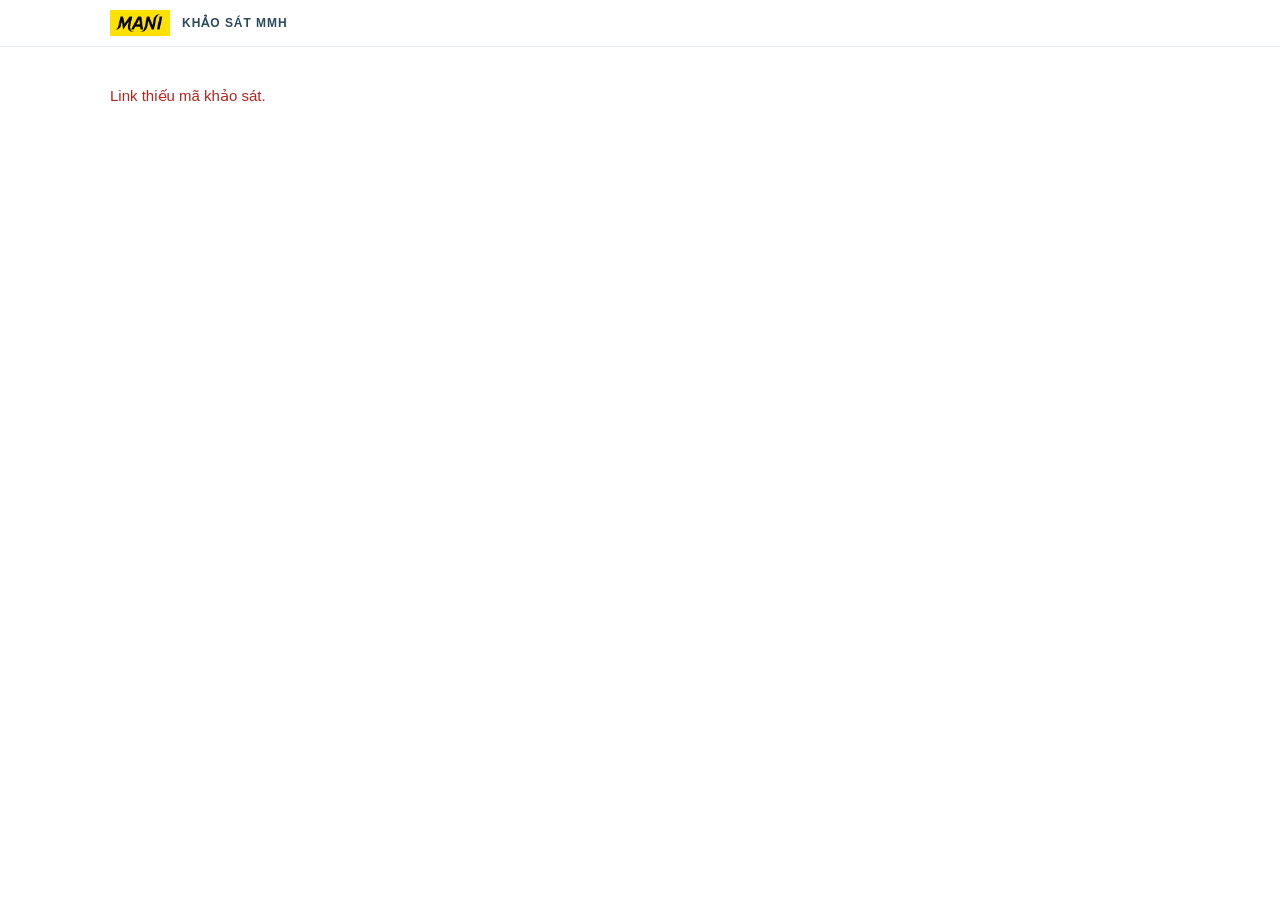
<file: s/gui.html>
<!DOCTYPE html>
<!-- Gửi khảo sát MMH cho Team Marketing: gui.html?s=<mã khảo sát>. Nhân sự đăng nhập email công ty (phiên mmh_tk dùng chung Report Hub / CRM / Training Hub).
     Máy chủ survey (mmh-backend ▸ MMH_SurveyNotify.gs): nsInfo (tóm tắt + bản xem trước email) · nsMailSend (email To Thương, Trang · CC Tuyên, Nguyễn Hà kèm QR,
     rồi đánh dấu task Report Hub Completed). Email nhân sự không có trong trang này — máy chủ tra theo tên. -->
<html lang="vi">
<head>
<meta charset="utf-8">
<meta name="viewport" content="width=device-width, initial-scale=1">
<title>Gửi khảo sát cho Marketing · MMH</title>
<meta name="robots" content="noindex">
<link rel="icon" href="../img/mani.png">
<style>
  :root { --ink:#2C4A5E; --steel:#5A84A6; --line:#BCD4E6; --line2:#E3ECF4; --soft:#F3F7FB; --cream:#FBE9B7; --fld:#B9C6D3; --mut:#5E6E7C; --txt:#1E2B36; --bad:#B3261E; --ok:#1F6B45; }
  * { box-sizing:border-box; }
  body { margin:0; background:#fff; color:var(--txt); font:15px/1.55 Aptos, "Segoe UI", Roboto, Arial, sans-serif; }
  .top { border-bottom:1px solid var(--line2); }
  .top .in { max-width:1100px; margin:0 auto; padding:10px 20px; display:flex; align-items:center; gap:12px; }
  .top img { height:26px; } .top b { font-size:12px; letter-spacing:.08em; text-transform:uppercase; color:var(--ink); }
  .top .me { margin-left:auto; font-size:13px; color:var(--mut); }
  .wrap { max-width:1100px; margin:0 auto; padding:22px 20px 60px; }
  .eyebrow { font-size:12px; letter-spacing:.1em; text-transform:uppercase; color:var(--steel); font-weight:600; margin:0 0 4px; }
  h1 { font-size:22px; color:var(--ink); margin:0 0 4px; }
  .sub { color:var(--steel); margin:0 0 18px; }
  .grid { display:grid; grid-template-columns:minmax(0,380px) minmax(0,1fr); gap:20px; align-items:start; }
  @media (max-width:860px) { .grid { grid-template-columns:1fr; } }
  .box { border:1px solid var(--line); border-radius:10px; padding:16px; margin:0 0 16px; }
  .lbl { font-size:12px; letter-spacing:.08em; text-transform:uppercase; color:var(--steel); font-weight:600; padding-bottom:8px; margin-bottom:10px; border-bottom:1px solid var(--line2); }
  dl { margin:0; } dt { font-size:13px; color:var(--mut); margin-top:8px; } dt:first-child { margin-top:0; } dd { margin:2px 0 0; }
  ul.g { margin:4px 0 0; padding-left:18px; }
  .qr { text-align:center; } .qr img { width:200px; height:200px; image-rendering:pixelated; border:1px solid var(--line2); }
  .row { display:flex; gap:8px; flex-wrap:wrap; margin-top:10px; justify-content:center; }
  .btn { display:inline-flex; align-items:center; gap:6px; border:0; border-radius:8px; padding:10px 16px; font:inherit; font-weight:600; cursor:pointer; background:var(--ink); color:#fff; text-decoration:none; }
  .btn.sec { background:#fff; color:var(--ink); border:1px solid var(--ink); }
  .btn.sm { padding:7px 12px; font-size:14px; }
  .btn[disabled] { opacity:.5; cursor:default; }
  a { color:var(--ink); word-break:break-all; }
  .lk { display:flex; gap:8px; align-items:center; margin:6px 0; } .lk a { flex:1; min-width:0; font-size:14px; }
  .mailhd { font-size:14px; } .mailhd div { padding:3px 0; } .mailhd span { display:inline-block; width:74px; color:var(--mut); }
  .mailbody { border-top:1px solid var(--line2); margin-top:10px; padding-top:12px; }
  .note { background:var(--cream); border-radius:8px; padding:12px 14px; font-size:14px; margin:0 0 16px; }
  .ok { color:var(--ok); font-weight:600; } .err { color:var(--bad); }
  .act { display:flex; gap:10px; align-items:center; flex-wrap:wrap; }
  .ask { border:1px solid var(--ink); border-radius:10px; padding:12px 14px; margin-top:12px; }
  .mut { color:var(--mut); font-size:14px; }
  .login { max-width:420px; }
  .login input { width:100%; padding:10px 12px; border:1px solid var(--fld); border-radius:8px; font:inherit; margin:4px 0 10px; }
  .hide { display:none !important; }
</style>
</head>
<body>
<div class="top"><div class="in"><img src="../img/mani.png" alt="MANI"><b>Khảo sát MMH</b><span class="me" id="me"></span></div></div>
<main class="wrap" id="main"><p class="mut">Đang tải…</p></main>
<script src="../lib/qrcode-generator.js"></script>
<script>
(function () {
  'use strict';
  var API = 'https://script.google.com/macros/s/AKfycbx8l7u4j2tFDpfsg8IFsEcuXNrTbrLVRA_SoZ2Iisqprfm1ipL4z2NfDudVKuI1paFQPg/exec';
  var HUB = 'https://script.google.com/macros/s/AKfycbwsX4cQEoH4LNlmcNfe8qWIM9K6EiDEXy7PjhP9bHY2citL6xHn5L1unsAlQJHyL9EP/exec';   // Training Hub — đăng nhập
  var CODE = (new URLSearchParams(location.search).get('s') || '').trim();
  var $ = function (i) { return document.getElementById(i); };
  var esc = function (s) { return String(s == null ? '' : s).replace(/[&<>"']/g, function (c) { return { '&': '&amp;', '<': '&lt;', '>': '&gt;', '"': '&quot;', "'": '&#39;' }[c]; }); };
  var D = null;
  function sess() { try { var o = JSON.parse(localStorage.getItem('mmh_tk') || 'null'); if (o && o.tk && (!o.exp || Date.now() < o.exp)) return o; } catch (e) {} return null; }
  function post(body) {
    return fetch(API, { method: 'POST', credentials: 'omit', redirect: 'follow', headers: { 'Content-Type': 'text/plain;charset=utf-8' }, body: JSON.stringify(body) })
      .then(function (r) { return r.text(); }).then(function (t) { try { return JSON.parse(t); } catch (e) { throw new Error('Máy chủ bận, vui lòng thử lại.'); } });
  }
  function fmt(iso) { var d = new Date(iso); return ('0' + d.getHours()).slice(-2) + ':' + ('0' + d.getMinutes()).slice(-2) + ' ' + ('0' + d.getDate()).slice(-2) + '/' + ('0' + (d.getMonth() + 1)).slice(-2) + '/' + d.getFullYear(); }

  /* ---------- đăng nhập (email + mật khẩu, dùng chung phiên mmh_tk) ---------- */
  function login(msg) {
    $('main').innerHTML = '<div class="box login"><div class="lbl">Đăng nhập email công ty</div>' + (msg ? '<p class="err">' + esc(msg) + '</p>' : '') +
      '<label>Email</label><input id="em" type="email" autocomplete="username" value="' + esc(localStorage.getItem('mmh_last_email') || '') + '">' +
      '<label>Mật khẩu</label><input id="pw" type="password" autocomplete="current-password">' +
      '<button class="btn" id="go" type="button">Đăng nhập</button><p class="mut">Chưa có mật khẩu: đăng nhập Report Hub hoặc CRM bằng mã gửi qua email, tạo mật khẩu, rồi mở lại trang này.</p><p id="er" class="err"></p></div>';
    $('go').onclick = function () {
      $('go').disabled = true; $('er').textContent = '';
      fetch(HUB, { method: 'POST', body: new URLSearchParams({ action: 'rhAuthPw', email: $('em').value.trim(), pw: $('pw').value }), redirect: 'follow', credentials: 'omit' })
        .then(function (r) { return r.json(); }).then(function (d) {
          if (!(d && d.ok && d.token)) throw new Error((d && d.error) || 'Chưa đăng nhập được.');
          localStorage.setItem('mmh_tk', JSON.stringify({ tk: d.token, exp: d.exp, user: d.user, at: Date.now() }));
          localStorage.setItem('mmh_last_email', $('em').value.trim()); load();
        }).catch(function (e) { $('go').disabled = false; $('er').textContent = e.message; });
    };
  }

  /* ---------- QR (vẽ trên máy, cùng link với QR trong email) ---------- */
  function qrMatrix(text) { var q = qrcode(0, 'M'); q.addData(text, 'Byte'); q.make(); var n = q.getModuleCount(), m = []; for (var r = 0; r < n; r++) { m.push([]); for (var c = 0; c < n; c++) m[r].push(q.isDark(r, c)); } return m; }
  function qrCanvas(text, px) {
    var m = qrMatrix(text), n = m.length, W0 = n + 8, s = Math.floor(px / W0), cv = document.createElement('canvas'), x = cv.getContext('2d');
    cv.width = cv.height = W0 * s; x.fillStyle = '#fff'; x.fillRect(0, 0, cv.width, cv.height); x.fillStyle = '#000';
    for (var r = 0; r < n; r++) for (var c = 0; c < n; c++) if (m[r][c]) x.fillRect((c + 4) * s, (r + 4) * s, s, s);
    return cv;
  }
  function qrSvg(text) {
    var m = qrMatrix(text), n = m.length, W = n + 8, d = '';
    for (var r = 0; r < n; r++) for (var c = 0; c < n; c++) if (m[r][c]) d += 'M' + (c + 4) + ' ' + (r + 4) + 'h1v1h-1z';
    return '<svg xmlns="http://www.w3.org/2000/svg" viewBox="0 0 ' + W + ' ' + W + '" width="' + W * 10 + '" height="' + W * 10 + '" shape-rendering="crispEdges"><rect width="' + W + '" height="' + W + '" fill="#fff"/><path d="' + d + '"/></svg>';
  }
  function dl(name, blob) { var a = document.createElement('a'); a.href = URL.createObjectURL(blob); a.download = name; document.body.appendChild(a); a.click(); setTimeout(function () { URL.revokeObjectURL(a.href); a.remove(); }, 500); }
  function copy(t, btn) { (navigator.clipboard ? navigator.clipboard.writeText(t) : Promise.reject()).then(function () { var o = btn.textContent; btn.textContent = 'Đã chép'; setTimeout(function () { btn.textContent = o; }, 1500); }, function () { prompt('Sao chép link:', t); }); }

  /* ---------- trang ---------- */
  function render() {
    var d = D, ev = d.event && d.event.name ? d.event.name + (d.event.date ? ' · ' + d.event.date.split('-').reverse().join('/') : '') : '';
    var t = d.task, sent = d.mail.sent;
    var taskTxt = t ? 'Task ' + esc(t.no) + ' · ' + esc(t.name) + (t.key ? '<br><span class="mut">trong Key task: ' + esc(t.key) + '</span>' : '') + '<br>' + (t.status === 'Completed' ? '<span class="ok">Đã hoàn thành</span>' : 'Đang làm') : (d.taskErr ? '<span class="err">Chưa tạo được task: ' + esc(d.taskErr) + '</span><br><span class="mut">Bấm gửi email, hệ thống tạo lại task rồi đánh dấu hoàn thành.</span>' : '<span class="mut">Chưa có task — tạo khi gửi email.</span>');
    $('main').innerHTML = '<p class="eyebrow">Gửi khảo sát cho Team Marketing</p><h1>' + esc(d.title) + '</h1><p class="sub">' + esc(ev || (d.grp === 'Dental' ? 'Khảo sát bác sĩ nha khoa' : 'Khảo sát bác sĩ nhãn khoa')) + '</p>' +
      (sent ? '<div class="note"><span class="ok">Đã gửi email</span> lúc ' + esc(fmt(sent.at)) + ' tới ' + esc(sent.to.join(', ')) + ' (CC ' + esc(sent.cc.join(', ')) + ').' + (d.task && d.task.status === 'Completed' ? ' Task Report Hub đã đánh dấu hoàn thành.' : '') + '</div>' : '') +
      '<div class="grid"><div>' +
      '<div class="box"><div class="lbl">Tóm tắt</div><dl><dt>Mục tiêu khảo sát</dt><dd>' + esc(d.objective || '(chưa ghi — nhờ Claude bổ sung)') + '</dd>' +
      '<dt>Số câu hỏi</dt><dd>' + d.nq + ' câu' + (d.minutes ? ' · khoảng ' + d.minutes + ' phút' : '') + '</dd>' +
      '<dt>Nhóm câu hỏi</dt><dd><ul class="g">' + d.groups.map(function (g) { return '<li>' + esc(g.title) + ' (' + g.n + ')</li>'; }).join('') + '</ul></dd>' +
      '<dt>Report Hub</dt><dd>' + taskTxt + '</dd></dl></div>' +
      '<div class="box qr"><div class="lbl" style="text-align:left">Mã QR</div><img id="qr" alt="Mã QR khảo sát"><div class="row"><button class="btn sec sm" id="qp" type="button">Tải PNG</button><button class="btn sec sm" id="qs" type="button">Tải SVG (in ấn)</button></div></div>' +
      '<div class="box"><div class="lbl">Link</div>' +
      '<div class="mut">Khảo sát (gửi bác sĩ)</div><div class="lk"><a href="' + esc(d.url) + '" target="_blank" rel="noopener">' + esc(d.url) + '</a><button class="btn sec sm" id="c1" type="button">Chép</button></div>' +
      '<div class="mut">Thống kê, biểu đồ (app MMH Survey)</div><div class="lk"><a href="' + esc(d.app) + '" target="_blank" rel="noopener">' + esc(d.app) + '</a><button class="btn sec sm" id="c2" type="button">Chép</button></div>' +
      '<div class="mut">Dữ liệu chi tiết (Google Sheet)</div><div class="lk"><a href="' + esc(d.sheet) + '" target="_blank" rel="noopener">Mở Google Sheet kết quả</a></div>' +
      '<p class="mut" style="margin:10px 0 0">Sửa câu hỏi: nhắn Claude "sửa khảo sát mã ' + esc(d.code) + '". Link và mã QR giữ nguyên, không gửi lại email.</p></div>' +
      '</div><div>' +
      '<div class="box"><div class="lbl">Email gửi Team Marketing</div><div class="mailhd"><div><span>Đến</span>' + esc(d.mail.to.join(', ')) + '</div><div><span>CC</span>' + esc(d.mail.cc.join(', ')) + '</div>' +
      '<div><span>Tiêu đề</span>' + esc(d.mail.subject) + '</div><div><span>Đính kèm</span>Mã QR (PNG, SVG)</div></div><div class="mailbody" id="mb"></div></div>' +
      '<div class="act" id="act"></div></div></div>';
    $('mb').innerHTML = d.mail.html;   // nội dung do máy chủ dựng (đã thoát ký tự)
    var cv = qrCanvas(d.url, 1000); $('qr').src = cv.toDataURL('image/png');
    $('qp').onclick = function () { cv.toBlob(function (b) { dl('QR khao sat ' + d.code + '.png', b); }); };
    $('qs').onclick = function () { dl('QR khao sat ' + d.code + '.svg', new Blob([qrSvg(d.url)], { type: 'image/svg+xml' })); };
    $('c1').onclick = function () { copy(d.url, this); }; $('c2').onclick = function () { copy(d.app, this); };
    actions();
  }
  function actions(msg) {
    var d = D, a = $('act');
    if (!d.canSend) { a.innerHTML = '<p class="mut">Chỉ người tạo khảo sát (' + esc(d.owner || '?') + ') hoặc Admin / Giám đốc / Trưởng bộ phận gửi được email này.</p>'; return; }
    if (d.mail.sent) { a.innerHTML = '<button class="btn sec" id="re" type="button">Gửi lại email</button><span class="mut">Chỉ dùng khi email lần trước bị thất lạc.</span>'; $('re').onclick = function () { ask(true); }; return; }
    a.innerHTML = '<button class="btn" id="sd" type="button">Xác nhận hoàn thành &amp; gửi email</button>' + (msg ? '<span class="err">' + esc(msg) + '</span>' : '');
    $('sd').onclick = function () { ask(false); };
  }
  function ask(force) {
    var a = $('act');
    a.innerHTML = '<div class="ask">Gửi email tới <b>' + esc(D.mail.to.join(', ')) + '</b> (CC ' + esc(D.mail.cc.join(', ')) + ') và đánh dấu task Report Hub <b>hoàn thành</b>?' +
      '<div class="act" style="margin-top:10px"><button class="btn" id="y" type="button">Gửi email</button><button class="btn sec" id="n" type="button">Huỷ</button></div></div>';
    $('n').onclick = function () { actions(); };
    $('y').onclick = function () {
      $('y').disabled = true; $('y').textContent = 'Đang gửi…';
      post({ action: 'nsMailSend', s: CODE, tk: sess().tk, force: force ? 1 : 0 }).then(function (r) {
        if (!r.ok && r.code === 'AUTH') return login(r.error);
        if (!r.ok) return actions(r.error);
        D.mail.sent = r.sent; D.task = r.task; render();
        if ((r.notes || []).length || (r.miss || []).length) $('act').insertAdjacentHTML('beforeend', '<p class="mut">' + esc((r.notes || []).concat((r.miss || []).length ? ['Không tìm thấy email: ' + r.miss.join(', ')] : []).join(' · ')) + '</p>');
      }).catch(function (e) { actions(e.message); });
    };
  }
  function load() {
    var s = sess();
    if (!CODE) { $('main').innerHTML = '<p class="err">Link thiếu mã khảo sát.</p>'; return; }
    if (!s) return login('');
    $('me').textContent = (s.user && s.user.pic) || '';
    $('main').innerHTML = '<p class="mut">Đang tải…</p>';
    post({ action: 'nsInfo', s: CODE, tk: s.tk }).then(function (r) {
      if (!r.ok && r.code === 'AUTH') return login(r.error);
      if (!r.ok) throw new Error(r.error || 'Không đọc được khảo sát.');
      D = r; render();
    }).catch(function (e) { $('main').innerHTML = '<p class="err">' + esc(e.message) + '</p><button class="btn sec" type="button" onclick="location.reload()">Thử lại</button>'; });
  }
  load();
})();
</script>
</body>
</html>
</file>
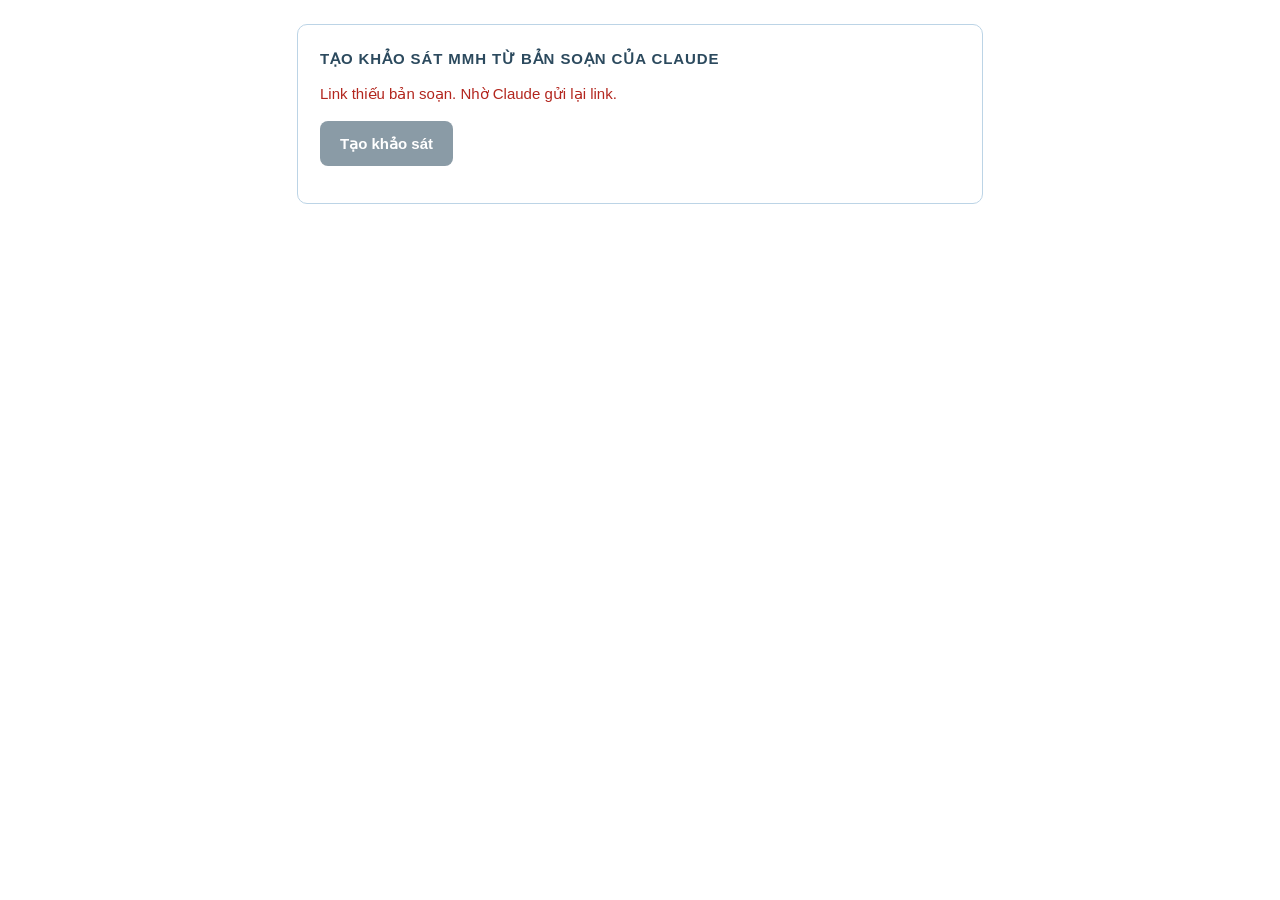
<file: s/tao.html>
<!DOCTYPE html>
<html lang="vi">
<head>
<meta charset="utf-8">
<meta name="viewport" content="width=device-width, initial-scale=1">
<title>Tạo khảo sát MMH</title>
<meta name="robots" content="noindex">
<style>
  body { margin:0; background:#fff; color:#1E2B36; font:15px/1.55 Aptos, "Segoe UI", Roboto, Arial, sans-serif; }
  .card { max-width:640px; margin:24px auto; border:1px solid #BCD4E6; border-radius:10px; padding:22px; }
  h1 { font-size:15px; letter-spacing:.06em; text-transform:uppercase; color:#2C4A5E; margin:0 0 12px; }
  .btn { border:0; border-radius:8px; padding:11px 20px; font:inherit; font-weight:600; cursor:pointer; background:#2C4A5E; color:#fff; }
  .btn[disabled] { opacity:.55; }
  .mut { color:#5E6E7C; } .err { color:#B3261E; }
  a { color:#2C4A5E; word-break:break-all; }
  dl { margin:14px 0 0; } dt { font-weight:600; color:#2C4A5E; margin-top:10px; } dd { margin:2px 0 0; }
</style>
</head>
<body>
<div class="card">
  <h1>Tạo khảo sát MMH từ bản soạn của Claude</h1>
  <div id="sum" class="mut">Đang đọc bản soạn…</div>
  <p><button class="btn" id="go" disabled>Tạo khảo sát</button></p>
  <div id="out"></div>
</div>
<script>
/* Dự phòng khi phiên Claude không gọi được máy chủ survey (skill mmh-survey-quiz ▸ survey.py mmh-link). Link: tao.html#k=<khoá>&z=<spec gzip base64url>[&u=<mã cần sửa>].
   Phần sau dấu # không gửi lên máy chủ GitHub. */
var API = 'https://script.google.com/macros/s/AKfycbx8l7u4j2tFDpfsg8IFsEcuXNrTbrLVRA_SoZ2Iisqprfm1ipL4z2NfDudVKuI1paFQPg/exec';
var TK = (function () { try { var o = JSON.parse(localStorage.getItem('mmh_tk') || 'null'); return o && o.tk && (!o.exp || Date.now() < o.exp) ? o.tk : ''; } catch (e) { return ''; } })();
var H = new URLSearchParams(location.hash.replace(/^#/, '')), K = H.get('k') || '', Z = H.get('z') || '', U = H.get('u') || '';
function $(i) { return document.getElementById(i); }
function esc(s) { return String(s == null ? '' : s).replace(/[&<>"]/g, function (c) { return { '&': '&amp;', '<': '&lt;', '>': '&gt;', '"': '&quot;' }[c]; }); }
function unz(z) {
  var b = atob(z.replace(/-/g, '+').replace(/_/g, '/') + '==='.slice((z.length + 3) % 4)), u = new Uint8Array(b.length);
  for (var i = 0; i < b.length; i++) u[i] = b.charCodeAt(i);
  return new Response(new Blob([u]).stream().pipeThrough(new DecompressionStream('gzip'))).text().then(JSON.parse);
}
if (!K || !Z) $('sum').innerHTML = '<span class="err">Link thiếu bản soạn. Nhờ Claude gửi lại link.</span>';
else unz(Z).then(function (s) {
  var n = (s.sections || []).reduce(function (a, x) { return a + (x.questions || []).filter(function (q) { return q.t !== 'header'; }).length; }, 0);
  $('sum').innerHTML = '<b>' + esc(s.title) + '</b><br>' + n + ' câu · ' + (s.sections || []).length + ' phần · ' + esc(s.grp || '') +
    (s.event && s.event.name ? ' · ' + esc(s.event.name) : '') + (U ? '<br>Sửa khảo sát đã có (mã ' + esc(U) + ', giữ nguyên link)' : '');
  if (U) $('go').textContent = 'Cập nhật khảo sát';
  $('go').disabled = false;
}).catch(function (e) { $('sum').innerHTML = '<span class="err">Bản soạn lỗi (' + esc(e.message) + '). Nhờ Claude gửi lại link.</span>'; });
$('go').onclick = function () {
  $('go').disabled = true; $('go').textContent = 'Đang tạo…'; $('out').innerHTML = '';
  fetch(API, { method: 'POST', credentials: 'omit', redirect: 'follow', headers: { 'Content-Type': 'text/plain;charset=utf-8' },
    body: JSON.stringify(U ? { action: 'nsUpdate', key: K, s: U, pz: Z } : { action: 'nsCreate', key: K, pz: Z, tk: TK }) })
    .then(function (r) { return r.text(); })
    .then(function (t) { var r; try { r = JSON.parse(t); } catch (e) { throw new Error('Máy chủ bận, vui lòng bấm lại.'); } if (!r.ok) throw new Error(r.error || 'Lỗi máy chủ'); return r; })
    .then(function (r) {
      $('go').textContent = 'Xong';
      var L = [['Link khảo sát (gửi bác sĩ)', r.url], r.app ? ['Thống kê, biểu đồ (app MMH Survey)', r.app] : null, r.sheetUrl ? ['Kết quả (Google Sheet)', r.sheetUrl] : null, r.folderUrl ? ['Thư mục trong Product Survey', r.folderUrl] : null].filter(Boolean);
      $('out').innerHTML = '<dl>' + L.map(function (x) { return '<dt>' + x[0] + '</dt><dd><a href="' + esc(x[1]) + '" target="_blank" rel="noopener">' + esc(x[1]) + '</a></dd>'; }).join('') + '</dl>' +
        (r.task ? '<p>Report Hub: đã tạo task <b>' + esc(r.task.no) + ' · ' + esc(r.task.name) + '</b>' + (r.task.key ? ' trong Key task "' + esc(r.task.key) + '"' : '') + '.</p>' : r.taskErr ? '<p class="err">Chưa tạo được task Report Hub: ' + esc(r.taskErr) + '</p>' : '') +
        (r.send ? '<p><a class="btn" style="text-decoration:none;display:inline-block" href="' + esc(r.send) + '">Xem QR và gửi email cho Marketing</a></p>' : '') +
        '<p class="mut">Mã khảo sát: <b>' + esc(r.code) + '</b>. Làm thử 1 lần trước khi gửi bác sĩ.</p>';
    })
    .catch(function (e) { $('go').disabled = false; $('go').textContent = U ? 'Cập nhật khảo sát' : 'Tạo khảo sát'; $('out').innerHTML = '<p class="err">' + esc(e.message) + '</p>'; });
};
</script>
</body>
</html>
</file>
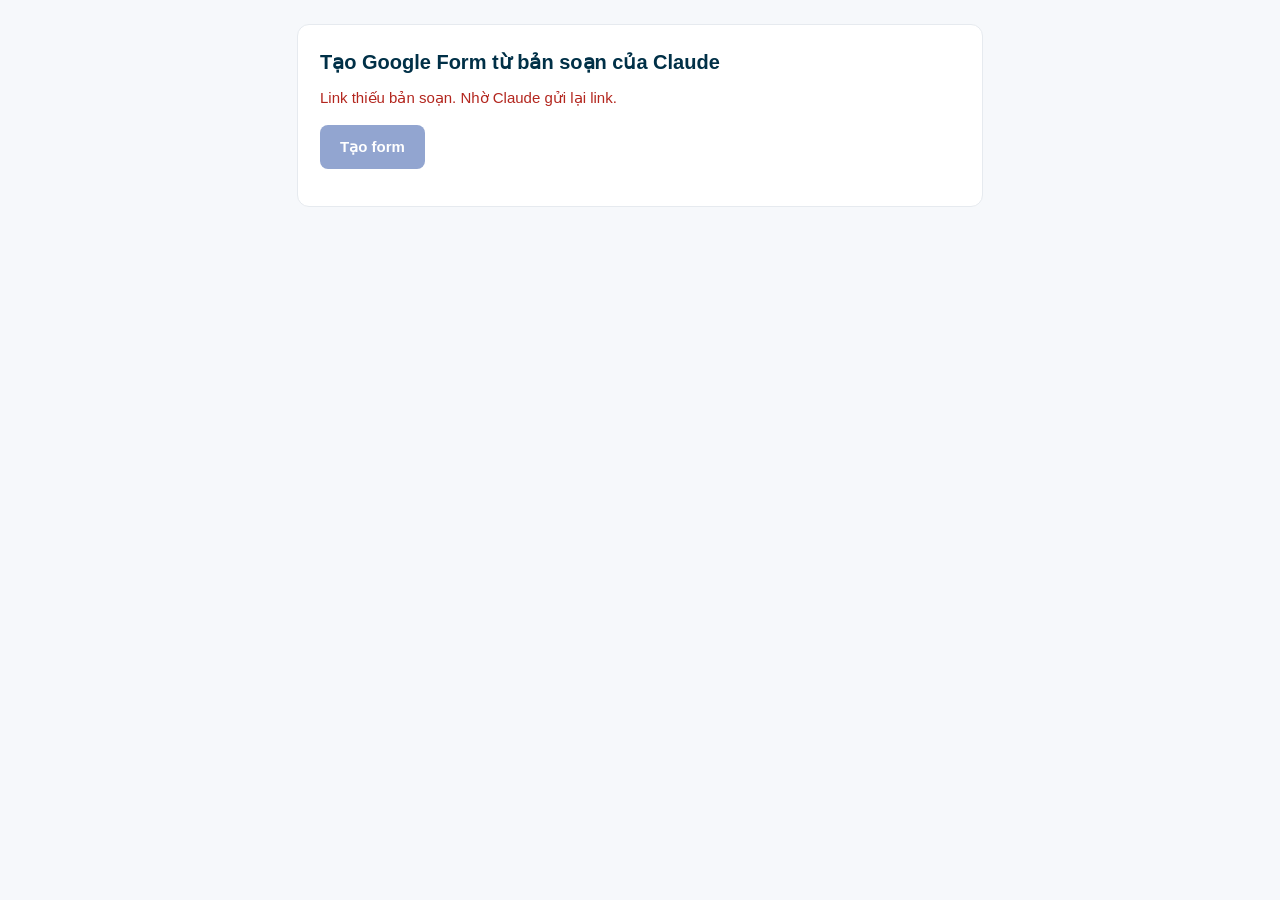
<file: training-quiz/tao.html>
<!DOCTYPE html>
<html lang="vi">
<head>
<meta charset="utf-8">
<meta name="viewport" content="width=device-width, initial-scale=1">
<title>Tạo Google Form · MMH</title>
<meta name="robots" content="noindex">
<style>
  body { margin:0; background:#F6F8FB; color:#1d2733; font:15px/1.5 Aptos, "Segoe UI", Roboto, Arial, sans-serif; }
  .card { max-width:640px; margin:24px auto; background:#fff; border:1px solid #E6EAEF; border-radius:12px; padding:22px; }
  h1 { font-size:20px; color:#003047; margin:0 0 10px; }
  .btn { border:0; border-radius:8px; padding:11px 20px; font:inherit; font-weight:600; cursor:pointer; background:#3A5CAA; color:#fff; }
  .btn[disabled] { opacity:.55; }
  .hide { display:none; }
  .mut { color:#5b6b7a; } .err { color:#b3261e; }
  a { color:#3A5CAA; word-break:break-all; }
  dl { margin:14px 0 0; } dt { font-weight:600; color:#003047; margin-top:10px; } dd { margin:2px 0 0; }
</style>
</head>
<body>
<div class="card">
  <h1>Tạo Google Form từ bản soạn của Claude</h1>
  <div id="sum" class="mut">Đang đọc bản soạn…</div>
  <p><button class="btn" id="go" disabled>Tạo form</button></p>
  <div id="out"></div>
</div>
<script>
/* Trang tạo form từ bản soạn của Claude (skill mmh-survey-quiz ▸ survey.py link). Link: tao.html#k=<khoá>&z=<spec gzip base64url>.
   Phần sau dấu # không gửi lên máy chủ GitHub. Gọi máy chủ survey bằng fetch không kèm cookie (tránh lỗi "không thể mở tệp" của trang Apps Script). */
var API = 'https://script.google.com/macros/s/AKfycbx8l7u4j2tFDpfsg8IFsEcuXNrTbrLVRA_SoZ2Iisqprfm1ipL4z2NfDudVKuI1paFQPg/exec';
var H = new URLSearchParams(location.hash.replace(/^#/, '')), K = H.get('k') || '', Z = H.get('z') || '';
function $(i) { return document.getElementById(i); }
function esc(s) { return String(s == null ? '' : s).replace(/[&<>"]/g, function (c) { return { '&': '&amp;', '<': '&lt;', '>': '&gt;', '"': '&quot;' }[c]; }); }
function unz(z) {
  var b = atob(z.replace(/-/g, '+').replace(/_/g, '/') + '==='.slice((z.length + 3) % 4)), u = new Uint8Array(b.length);
  for (var i = 0; i < b.length; i++) u[i] = b.charCodeAt(i);
  return new Response(new Blob([u]).stream().pipeThrough(new DecompressionStream('gzip'))).text().then(JSON.parse);
}
if (!K || !Z) $('sum').innerHTML = '<span class="err">Link thiếu bản soạn. Nhờ Claude gửi lại link.</span>';
else unz(Z).then(function (s) {
  var n = (s.sections || []).reduce(function (a, x) { return a + (x.questions || []).filter(function (q) { return q.t !== 'header'; }).length; }, 0);
  $('sum').innerHTML = '<b>' + esc(s.title) + '</b><br>' + (s.type === 'quiz' ? 'Bài kiểm tra' : 'Khảo sát') + ' · ' + n + ' câu · ' + (s.sections || []).length + ' phần' +
    (s.type === 'quiz' && s.passScore ? ' · đạt ' + s.passScore + ' điểm' : '') + (s.minutes ? ' · ' + s.minutes + ' phút' : '') +
    ((s.notify || []).length ? '<br>Email kết quả: ' + esc(s.notify.join(', ')) : '');
  $('go').disabled = false;
}).catch(function (e) { $('sum').innerHTML = '<span class="err">Bản soạn lỗi (' + esc(e.message) + '). Nhờ Claude gửi lại link.</span>'; });
$('go').onclick = function () {
  $('go').disabled = true; $('go').textContent = 'Đang tạo (khoảng 30–60 giây)…'; $('out').innerHTML = '';
  fetch(API, { method: 'POST', credentials: 'omit', redirect: 'follow', headers: { 'Content-Type': 'text/plain;charset=utf-8' },
    body: JSON.stringify({ action: 'create', key: K, pz: Z }) })
    .then(function (r) { return r.text(); })
    .then(function (t) { var r; try { r = JSON.parse(t); } catch (e) { throw new Error('Máy chủ bận, vui lòng bấm lại.'); } if (!r.ok) throw new Error(r.error || 'Lỗi máy chủ'); return r; })
    .then(function (r) {
      $('go').textContent = 'Đã tạo';
      var L = [[r.quizUrl ? 'Link làm bài (gửi học viên)' : 'Link trả lời (gửi người làm khảo sát)', r.quizUrl || r.shortUrl],
        ['Kết quả (Google Sheet)', r.sheetUrl], ['Sửa form', r.editUrl], r.quizUrl ? ['Google Form dự phòng (không đếm giờ, không email)', r.shortUrl] : null].filter(Boolean);
      $('out').innerHTML = '<dl>' + L.map(function (x) { return '<dt>' + x[0] + '</dt><dd><a href="' + esc(x[1]) + '" target="_blank" rel="noopener">' + esc(x[1]) + '</a></dd>'; }).join('') + '</dl>' +
        '<p class="mut">Lưu lại các link này. Làm thử 1 lần trước khi gửi.</p>';
    })
    .catch(function (e) { $('go').disabled = false; $('go').textContent = 'Tạo form'; $('out').innerHTML = '<p class="err">' + esc(e.message) + '</p>'; });
};
</script>
</body>
</html>
</file>
<file: customer-survey/app.css>
/* Customer Survey v2.3 (18/11/2026) — giao diện gọn: danh sách dạng bảng + cây nhóm sản phẩm bên trái, bề mặt trắng viền mảnh,
   một font (Be Vietnam Pro), graphite + điểm nhấn vàng champagne tiết chế (người dùng 13/11: bỏ tông xanh; 18/11: "khối lộn xộn, chưa clean").
   Bo góc 3 cấp: 6 (chip, ô nhập) · 10 (bảng, khối) · 16 (hộp thoại). Không gradient, không bóng dưới khối, chỉ lớp nổi có bóng. */
:root{
  --bg:#F5F5F3; --card:#FFFFFF; --ink:#16181D; --ink2:#3D414A; --mut:#6B6F78; --mut2:#A3A6AD;
  --line:#E6E5E1; --line2:#D3D1CB; --hover:#F7F6F3; --dark:#16181D;
  --acc:#B28A3E; --accT:#7A5A1C; --accB:#F7F0E1; --yel:#FFE100;
  --bar:#3A3E47; --track:#EFEDE8; --bad:#B42318; --badB:#FCECEA; --ok:#2E7351;
  --r1:6px; --r2:10px; --r3:16px;
  --f:"Be Vietnam Pro",Aptos,"Segoe UI",Roboto,Arial,sans-serif;
  --pop:0 12px 32px rgba(18,20,24,.14),0 2px 6px rgba(18,20,24,.06);
}
*{box-sizing:border-box}
[hidden]{display:none!important}
html,body{margin:0;background:var(--bg);color:var(--ink);font:400 14px/1.5 var(--f);-webkit-font-smoothing:antialiased}
button,input,select{font:inherit;color:inherit}
a{color:inherit}
.num{font-variant-numeric:tabular-nums}
svg{display:block}
:focus-visible{outline:2px solid var(--acc);outline-offset:2px}

/* thanh trên */
.top{position:sticky;top:0;z-index:40;display:flex;align-items:center;gap:10px;height:56px;padding:0 max(16px,env(safe-area-inset-left));padding-top:env(safe-area-inset-top);
  background:rgba(255,255,255,.92);backdrop-filter:saturate(1.3) blur(10px);-webkit-backdrop-filter:saturate(1.3) blur(10px);border-bottom:1px solid var(--line)}
.brand{display:flex;align-items:center;gap:9px;text-decoration:none;color:var(--ink)}
.brand img{width:28px;height:28px;border-radius:7px}
.brand b{font-weight:600;font-size:15.5px;letter-spacing:-.01em}
.tact{margin-left:auto;display:flex;gap:6px;align-items:center}
.ib{position:relative;width:36px;height:36px;border:1px solid transparent;border-radius:var(--r2);background:none;display:grid;place-items:center;cursor:pointer;color:var(--ink2)}
.ib:hover{background:var(--hover);border-color:var(--line)}
.ib .n{position:absolute;top:-3px;right:-3px;min-width:17px;height:17px;padding:0 4px;border-radius:9px;background:var(--yel);color:#111;font-size:10.5px;font-weight:700;display:grid;place-items:center;box-shadow:0 0 0 2px #fff}
.inst{height:34px;border:1px solid var(--line2);background:var(--card);border-radius:var(--r2);padding:0 11px;cursor:pointer;font-weight:500;font-size:13px;display:flex;gap:6px;align-items:center}
.uc{width:32px;height:32px;border-radius:50%;border:1px solid var(--line2);background:var(--card);cursor:pointer;font-weight:600;font-size:12px;color:var(--ink2)}

main{max-width:1280px;margin:0 auto;padding:20px max(16px,env(safe-area-inset-left)) calc(80px + env(safe-area-inset-bottom))}
.boot{padding:90px 10px;text-align:center;color:var(--mut)}
.mut{color:var(--mut)}
.sm{font-size:12.5px}

/* nút, ô nhập */
.btn{border:1px solid var(--line2);background:var(--card);border-radius:var(--r2);height:36px;padding:0 13px;cursor:pointer;font-size:13.5px;font-weight:500;color:var(--ink);white-space:nowrap;display:inline-flex;align-items:center;gap:7px;text-decoration:none;transition:background-color .12s,border-color .12s}
.btn:hover{background:var(--hover);border-color:var(--mut2)}
.btn.dk,.btn.gd{background:var(--dark);border-color:var(--dark);color:#fff}
.btn.dk:hover,.btn.gd:hover{background:#2A2D34}
.btn.on{background:var(--accB);border-color:var(--acc);color:var(--accT)}
.btn.ic{width:36px;padding:0;justify-content:center}
.btn:disabled{opacity:.55;cursor:default}
.lnk{border:0;background:none;color:var(--accT);cursor:pointer;padding:0;text-decoration:underline;text-underline-offset:3px;font-size:inherit;font-weight:500}
.inp{border:1px solid var(--line2);border-radius:var(--r1);height:36px;padding:0 11px;background:#fff;min-width:0;width:100%}
textarea.inp{height:auto;padding:9px 11px}
.inp:focus{outline:none;border-color:var(--acc);box-shadow:0 0 0 3px rgba(178,138,62,.16)}
select.inp{padding-right:6px}
.row{display:flex;gap:8px;align-items:center;flex-wrap:wrap}
.note{border:1px solid var(--line);background:var(--card);border-radius:var(--r2);padding:14px 16px;font-size:13.5px;color:var(--ink2)}
.note.err{border-color:#F1C4BE;background:var(--badB);color:var(--bad)}

/* đăng nhập */
.gate{min-height:calc(100vh - 160px);display:grid;place-items:center}
.gcard{width:min(400px,100%);background:var(--card);border:1px solid var(--line);border-radius:var(--r3);padding:28px 24px}
.gcard img{width:48px;height:48px;border-radius:12px;margin-bottom:14px}
.gcard h1{font-size:22px;font-weight:600;margin:0 0 4px;letter-spacing:-.01em}
.gcard p{color:var(--mut);margin:0 0 16px;font-size:13.5px}
.gcard p b{color:var(--ink)!important}
.gcard label{display:block;font-size:12.5px;color:var(--ink2);font-weight:500;margin:12px 0 5px}
.gcard .act{display:flex;gap:8px;margin-top:18px;flex-wrap:wrap}
.lgerr{color:var(--bad);font-size:13px;min-height:18px;margin-top:10px}

/* ═════ trang chủ: cây nhóm sản phẩm + bảng khảo sát ═════ */
.lay{display:grid;grid-template-columns:232px minmax(0,1fr);gap:28px;align-items:start}
.side{position:sticky;top:76px;max-height:calc(100vh - 96px);overflow:auto;padding-bottom:12px}
.side .cap{font-size:12px;color:var(--mut);font-weight:500;padding:0 10px 6px}
.nv{display:flex;align-items:center;gap:8px;width:100%;border:0;background:none;text-align:left;cursor:pointer;padding:7px 10px;border-radius:var(--r1);font-size:13.5px;color:var(--ink2)}
.nv span{flex:1;min-width:0;overflow:hidden;text-overflow:ellipsis;white-space:nowrap}
.nv b{font-weight:500;color:var(--mut);font-size:12px;font-variant-numeric:tabular-nums}
.nv:hover{background:#ECEBE7}
.nv.on{background:var(--card);color:var(--ink);font-weight:600;box-shadow:inset 2px 0 0 var(--acc),0 0 0 1px var(--line)}
.nv.g{font-weight:600;color:var(--ink);margin-top:12px}
.nv.sub{padding-left:22px;font-size:13px}
.side .hub{display:inline-flex;align-items:center;gap:6px;margin:16px 10px 0;font-size:12.5px;color:var(--mut);text-decoration:none}
.side .hub:hover{color:var(--ink)}

.ph{display:flex;align-items:flex-end;justify-content:space-between;gap:16px;flex-wrap:wrap;margin-bottom:16px}
.ph .crumb{font-size:12.5px;color:var(--mut);margin-bottom:2px}
.ph h1{font-size:24px;line-height:1.2;font-weight:600;margin:0;letter-spacing:-.015em}
.ph .sub{font-size:13px;color:var(--mut);margin-top:4px}
.pha{display:flex;gap:8px;align-items:center}
.srch{position:relative;width:260px}
.srch svg{position:absolute;left:10px;top:50%;transform:translateY(-50%);color:var(--mut2)}
.srch .inp{padding-left:32px}
.mscope{display:none;gap:8px;margin-bottom:14px}

.stats{display:grid;grid-template-columns:repeat(3,minmax(0,1fr)) minmax(0,1.6fr);background:var(--card);border:1px solid var(--line);border-radius:var(--r2);margin-bottom:18px}
.stats>div{padding:14px 16px;min-width:0}
.stats>div+div{border-left:1px solid var(--line)}
.stats b{display:block;font-size:22px;font-weight:600;letter-spacing:-.01em;font-variant-numeric:tabular-nums;line-height:1.2}
.stats span{font-size:12.5px;color:var(--mut)}
.stats .ch{display:flex;flex-direction:column;justify-content:flex-end;gap:4px;padding-bottom:10px}
.stats .ch .ax{display:flex;justify-content:space-between;font-size:11px;color:var(--mut2)}
.dot{display:inline-block;width:7px;height:7px;border-radius:50%;background:var(--yel);margin-right:5px;vertical-align:1px;box-shadow:0 0 0 1px #D9C200}

.tbl{background:var(--card);border:1px solid var(--line);border-radius:var(--r2);overflow:hidden}
.rw{display:grid;grid-template-columns:minmax(0,1fr) 108px 76px 128px 112px 44px;align-items:center;gap:12px;padding:0 8px 0 16px;min-height:58px;border-top:1px solid var(--line)}
.rw.hd{min-height:38px;border-top:0;background:#FAFAF8;font-size:12px;color:var(--mut);font-weight:500}
.rw.hd button{border:0;background:none;padding:0;cursor:pointer;font:inherit;color:inherit;display:inline-flex;gap:4px;align-items:center}
.rw.hd button.on{color:var(--ink)}
.rw .r{text-align:right}
.rw.it{cursor:pointer;transition:background-color .12s}
.rw.it:hover{background:var(--hover)}
.rw .t{min-width:0;padding:9px 0}
.rw .t b{display:block;font-weight:500;font-size:14px;line-height:1.35;overflow:hidden;text-overflow:ellipsis;display:-webkit-box;-webkit-line-clamp:2;-webkit-box-orient:vertical}
.rw .t small{display:block;font-size:12px;color:var(--mut);margin-top:2px;overflow:hidden;text-overflow:ellipsis;white-space:nowrap}
.rw .n{font-weight:600;font-size:15px;font-variant-numeric:tabular-nums}
.rw .d{font-size:13px;color:var(--ink2);font-variant-numeric:tabular-nums}
.rw .d.z{color:var(--mut2)}
.rw .w{font-size:12.5px;color:var(--mut);text-align:right;white-space:nowrap}
.rw .bk{width:32px;height:32px;border:0;background:none;border-radius:var(--r1);display:grid;place-items:center;cursor:pointer;color:var(--mut2)}
.rw .bk:hover{background:#ECEBE7;color:var(--ink)}
.rw .bk.on{color:var(--accT)}
.tg{display:inline-block;font-size:11px;line-height:16px;padding:0 6px;border:1px solid var(--line2);border-radius:4px;color:var(--mut);margin-left:6px;vertical-align:1px;font-weight:500}
.nb{display:inline-flex;align-items:center;gap:4px;padding:1px 7px;border-radius:999px;background:#FFF6B8;color:#3D3500;font-size:11.5px;font-weight:600;margin-left:6px;vertical-align:1px}
.err{color:var(--bad)!important}
.empty{padding:40px 16px;text-align:center;color:var(--mut);font-size:13.5px}
.upd{font-size:12px;color:var(--mut);display:flex;align-items:center;gap:6px;margin-top:10px}
.spin{width:12px;height:12px;border:2px solid var(--line2);border-top-color:var(--ink2);border-radius:50%;animation:rot .8s linear infinite}
@keyframes rot{to{transform:rotate(360deg)}}

/* khung xương khi đang tải */
.sk{display:block;height:12px;border-radius:4px;background:linear-gradient(90deg,#EEEDEA 0%,#F6F5F2 50%,#EEEDEA 100%);background-size:200% 100%;animation:sh 1.3s ease-in-out infinite}
@keyframes sh{0%{background-position:100% 0}100%{background-position:-100% 0}}
.sk.h20{height:20px}.sk.h28{height:28px}.sk.w30{width:30%}.sk.w40{width:40%}.sk.w60{width:60%}.sk.w80{width:80%}.sk.w20{width:20%}
.skc{background:var(--card);border:1px solid var(--line);border-radius:var(--r2);padding:16px;display:flex;flex-direction:column;gap:10px}
.slow{font-size:13px;color:var(--mut);margin:14px 0 0}

/* ═════ một khảo sát ═════ */
.back{display:inline-flex;align-items:center;gap:5px;color:var(--mut);text-decoration:none;font-size:13px;margin:0 0 10px}
.back:hover{color:var(--ink)}
.sh{display:flex;gap:14px;align-items:flex-start;justify-content:space-between;flex-wrap:wrap;margin-bottom:16px}
.sh h1{font-size:24px;line-height:1.25;font-weight:600;margin:0;letter-spacing:-.015em;max-width:820px}
.sh .meta{display:flex;gap:8px;align-items:center;flex-wrap:wrap;margin-top:8px;font-size:12.5px;color:var(--mut)}
.pill{display:inline-flex;align-items:center;gap:6px;height:24px;padding:0 9px;border-radius:var(--r1);border:1px solid var(--line2);font-size:12px;color:var(--ink2);background:var(--card)}
.pill i{width:7px;height:7px;border-radius:50%;background:var(--ok)}
.pill.off i{background:var(--mut2)}
.pill.cat{cursor:default;font:inherit;font-size:12px}
.pill.cat.ed{cursor:pointer;border-color:#E0CDA4;color:var(--accT);background:var(--accB)}
.pill.cat.ed:hover{border-color:var(--acc)}
.kp{display:grid;grid-template-columns:repeat(4,minmax(0,1fr));background:var(--card);border:1px solid var(--line);border-radius:var(--r2);margin:0 0 14px}
.k{padding:14px 16px;min-width:0;border:0;background:none;text-align:left}
.k+.k{border-left:1px solid var(--line)}
.k b{display:block;font-size:22px;font-weight:600;letter-spacing:-.01em;line-height:1.2;font-variant-numeric:tabular-nums}
.k b small{font-size:12.5px;font-weight:500;color:var(--mut);margin-left:2px}
.k span{font-size:12.5px;color:var(--mut)}
.k.kc{cursor:pointer;font:inherit;color:inherit}
.k.kc:hover{background:var(--hover)}
.k.dk b{color:var(--ink)}
.panel{background:var(--card);border:1px solid var(--line);border-radius:var(--r2);padding:14px 16px;margin-bottom:14px;min-width:0}
.panel h3{margin:0 0 10px;font-size:14px;font-weight:600}
.panel h3 small{font-size:12px;font-weight:400;color:var(--mut);margin-left:8px}
.tl .ax{display:flex;justify-content:space-between;font-size:11px;color:var(--mut2);margin-top:6px}
.tip{position:fixed;z-index:80;pointer-events:none;background:var(--dark);color:#fff;font-size:12px;padding:5px 8px;border-radius:var(--r1);white-space:nowrap}
.hl{display:flex;align-items:center;justify-content:space-between;margin:20px 0 10px}
.hl h2{font-size:15px;font-weight:600;margin:0}
.ins{display:grid;grid-auto-flow:column;grid-auto-columns:minmax(220px,1fr);overflow-x:auto;background:var(--card);border:1px solid var(--line);border-radius:var(--r2);scrollbar-width:thin}
.in{padding:14px 16px;cursor:pointer;min-width:0}
.in+.in{border-left:1px solid var(--line)}
.in:hover{background:var(--hover)}
.in .q{font-size:12px;color:var(--mut);display:-webkit-box;-webkit-line-clamp:2;-webkit-box-orient:vertical;overflow:hidden;min-height:36px}
.in .p{font-size:24px;font-weight:600;letter-spacing:-.01em;margin:6px 0 2px;font-variant-numeric:tabular-nums}
.in .a{font-weight:500;font-size:13.5px;display:-webkit-box;-webkit-line-clamp:2;-webkit-box-orient:vertical;overflow:hidden}
.in .gb{height:3px;border-radius:2px;background:var(--track);margin-top:10px;overflow:hidden}
.in .gb i{display:block;height:100%;background:var(--acc)}
.bar2{position:sticky;top:56px;z-index:30;background:var(--bg);padding:12px 0 8px;margin:10px 0 4px;border-bottom:1px solid var(--line)}
.seg{display:inline-flex;background:#ECEBE7;border-radius:var(--r2);padding:3px}
.seg button{border:0;background:none;height:30px;padding:0 13px;border-radius:7px;cursor:pointer;font-size:13.5px;color:var(--ink2);font-weight:500}
.seg button.on{background:var(--card);color:var(--ink);box-shadow:0 0 0 1px var(--line);font-weight:600}
.chips{display:flex;gap:6px;overflow-x:auto;padding:8px 0 2px;scrollbar-width:none}
.chips::-webkit-scrollbar{display:none}
.chip{border:1px solid var(--line2);background:var(--card);border-radius:var(--r1);height:30px;padding:0 11px;cursor:pointer;font-size:12.5px;white-space:nowrap;color:var(--ink2)}
.chip:hover{border-color:var(--mut2)}
.chip.on{background:var(--dark);border-color:var(--dark);color:#fff}
.chip.f{background:var(--accB);border-color:#E0CDA4;color:var(--accT);font-weight:500}
.chip.f b{margin-left:6px;font-weight:700}
.tools{display:flex;gap:8px;align-items:center;flex-wrap:wrap;margin-top:8px}
.tools .inp{width:240px}
.sect{display:flex;align-items:baseline;gap:10px;margin:22px 0 10px}
.sect h2{font-size:15px;font-weight:600;margin:0}
.sect span{font-size:12px;color:var(--mut)}
.qs{display:grid;grid-template-columns:repeat(2,minmax(0,1fr));gap:12px}
.qc{background:var(--card);border:1px solid var(--line);border-radius:var(--r2);padding:16px;min-width:0}
.qc.wide{grid-column:1/-1}
.qc .g{font-size:12px;color:var(--mut);margin-bottom:3px}
.qc h4{margin:0;font-size:14px;line-height:1.45;font-weight:600}
.qc .m{display:flex;gap:8px;align-items:center;font-size:12px;color:var(--mut);margin:6px 0 12px}
.qc .m .ty{border:1px solid var(--line2);border-radius:4px;padding:0 6px;font-size:11px}
.o{display:grid;grid-template-columns:minmax(0,1fr) auto;gap:3px 12px;padding:5px 0}
.o .l{font-size:13.5px;overflow-wrap:anywhere;color:var(--ink2)}
.o .v{font-size:13px;white-space:nowrap;text-align:right;color:var(--mut)}
.o .v b{color:var(--ink);font-weight:600;margin-right:6px;font-variant-numeric:tabular-nums}
.o .tr{grid-column:1/-1;display:block;height:6px;background:var(--track);border-radius:3px;overflow:hidden}
.o .tr i{display:block;height:100%;background:var(--bar);border-radius:0 3px 3px 0;transition:width .2s ease-out}
.o.hi .l{color:var(--ink);font-weight:600}
.o.hi .tr i{background:var(--acc)}
.o.z .l,.o.z .v{color:var(--mut2)}
.o.none .l,.o.none .v{color:var(--mut)}
.o.none .tr i{background:var(--mut2)}
.oth{margin:8px 0 0;padding:8px 12px;background:#FAFAF8;border:1px dashed var(--line2);border-radius:var(--r1);font-size:12.5px;color:var(--ink2);list-style:none}
.oth li{padding:2px 0}
.avg{display:flex;align-items:baseline;gap:8px;margin-top:10px;font-size:13px;color:var(--mut)}
.avg b{font-size:22px;font-weight:600;color:var(--ink)}
.gt{width:100%;border-collapse:separate;border-spacing:3px;font-size:12.5px}
.gt th{color:var(--mut);font-weight:500;font-size:11.5px;padding:2px 4px;text-align:center}
.gt th:first-child{text-align:left}
.gt td{padding:7px 6px;text-align:center;border-radius:var(--r1);font-variant-numeric:tabular-nums}
.gt td:first-child{text-align:left;color:var(--ink2);padding-left:0}
.gt td.c b{display:block;font-weight:600}
.gt td.c small{font-size:10.5px;opacity:.75}
.tx{list-style:none;margin:0;padding:0}
.tx li{display:flex;justify-content:space-between;gap:12px;padding:7px 0;border-bottom:1px solid var(--line);font-size:13.5px}
.tx li:last-child{border-bottom:0}
.tx li b{color:var(--accT);font-size:12px;white-space:nowrap}
.more{margin-top:8px}

/* từng câu trả lời */
.rs{display:flex;flex-direction:column;gap:10px}
.rc{background:var(--card);border:1px solid var(--line);border-radius:var(--r2);padding:14px 16px}
.rc .h{display:flex;justify-content:space-between;gap:10px;margin-bottom:8px}
.rc .h b{font-weight:600;font-size:14px}
.rc .h span{font-size:12px;color:var(--mut)}
.rc dl{display:grid;grid-template-columns:minmax(150px,36%) 1fr;gap:5px 16px;margin:0;font-size:13px}
.rc dt{color:var(--mut)}
.rc dd{margin:0;overflow-wrap:anywhere}

/* lớp nổi */
.pop{position:fixed;top:calc(62px + env(safe-area-inset-top));right:12px;z-index:60;width:min(380px,calc(100vw - 24px));background:var(--card);border:1px solid var(--line);border-radius:var(--r3);box-shadow:var(--pop);padding:14px}
.pop h3{margin:0 0 8px;font-size:15px;font-weight:600}
.pop ul{list-style:none;margin:0;padding:0;max-height:46vh;overflow:auto}
.pop li{display:flex;gap:10px;align-items:flex-start;padding:9px 6px;border-radius:var(--r1);cursor:pointer;font-size:13.5px}
.pop li .nb{margin:2px 0 0}
.pop li:hover{background:var(--hover)}
.pop .em{color:var(--mut);font-size:13px;padding:8px 2px}
.ps{display:flex;align-items:center;gap:10px;justify-content:space-between;margin-top:10px;padding-top:12px;border-top:1px solid var(--line);font-size:13px}
.sw{position:relative;width:40px;height:24px;border-radius:12px;background:#D7D5CF;border:0;cursor:pointer;flex:none}
.sw::after{content:"";position:absolute;top:3px;left:3px;width:18px;height:18px;border-radius:50%;background:#fff;box-shadow:0 1px 2px rgba(0,0,0,.25);transition:left .15s}
.sw.on{background:var(--dark)}
.sw.on::after{left:19px}
.shade{position:fixed;inset:0;z-index:70;background:rgba(12,13,16,.38);display:flex;align-items:center;justify-content:center;padding:16px}
.sheet{width:min(480px,100%);max-height:86vh;overflow:auto;background:var(--card);border-radius:var(--r3);padding:20px;box-shadow:var(--pop)}
.sheet h3{margin:0 0 6px;font-size:18px;font-weight:600}
.sheet p{margin:0 0 12px;color:var(--mut);font-size:13.5px}
.sheet .act{display:flex;gap:8px;justify-content:flex-end;margin-top:16px;flex-wrap:wrap}
.ck{display:flex;gap:10px;align-items:flex-start;padding:8px 2px;border-bottom:1px solid var(--line);cursor:pointer;font-size:13.5px}
.ck input{margin-top:3px;accent-color:var(--dark);width:16px;height:16px}
.steps{margin:0;padding-left:20px;font-size:14px;line-height:1.8}
.toast{position:fixed;left:50%;bottom:calc(22px + env(safe-area-inset-bottom));transform:translateX(-50%);z-index:90;background:var(--dark);color:#fff;padding:10px 15px;border-radius:var(--r2);font-size:13.5px;max-width:calc(100vw - 32px);box-shadow:var(--pop)}
.fab{position:fixed;right:max(16px,env(safe-area-inset-right));bottom:calc(16px + env(safe-area-inset-bottom));z-index:35;width:52px;height:52px;border-radius:var(--r3);border:0;background:var(--dark);color:#fff;box-shadow:var(--pop);display:none;place-items:center;cursor:pointer}
.two{display:grid;grid-template-columns:1fr 1fr;gap:10px;margin-top:10px}
.two label,#c-ow label{display:flex;flex-direction:column;gap:5px;font-size:12.5px;color:var(--ink2);font-weight:500}
#c-ow{margin-top:10px}

.pfs{display:grid;grid-template-columns:repeat(auto-fit,minmax(260px,1fr));gap:8px 28px}
.pf h4{margin:0 0 6px;font-size:12.5px;font-weight:500;color:var(--mut)}
.pf h4 small{font-size:12px;margin-left:6px;color:var(--mut2)}
.pf .o{padding:3px 0}
.pf .o .l{font-size:13px}

@media(max-width:1060px){.rw{grid-template-columns:minmax(0,1fr) 96px 70px 112px 44px}.rw .w{display:none}}
@media(max-width:860px){
  .lay{grid-template-columns:minmax(0,1fr)}
  .side{display:none}
  .mscope{display:flex}
  .mscope select{flex:1}
  .qs{grid-template-columns:minmax(0,1fr)}
  .kp{grid-template-columns:repeat(2,minmax(0,1fr))}
  .kp .k:nth-child(3){border-left:0}
  .kp .k:nth-child(n+3){border-top:1px solid var(--line)}
  .stats{grid-template-columns:repeat(3,minmax(0,1fr))}
  .stats .ch{grid-column:1/-1;border-left:0!important;border-top:1px solid var(--line)}
}
@media(max-width:600px){
  main{padding:14px 14px calc(80px + env(safe-area-inset-bottom))}
  .inst span{display:none}.inst{padding:0 9px}
  .ph h1,.sh h1{font-size:20px}
  .pha{width:100%}.srch{flex:1;width:auto}.pha .add{display:none}
  .inp{font-size:16px}
  .rw{grid-template-columns:minmax(0,1fr) auto 36px;gap:10px;padding:0 4px 0 14px}
  .rw .sp,.rw .td2{display:none}
  .rw.hd{display:none}
  .rw:first-child,.rw.hd+.rw{border-top:0}
  .stats>div{padding:12px}
  .stats b,.k b{font-size:19px}
  .fab{display:grid}
  .tools .inp{width:100%}
  .rc dl{grid-template-columns:minmax(0,1fr)}
  .rc dt{margin-top:6px}
  .shade{align-items:flex-end;padding:0}
  .sheet{border-radius:var(--r3) var(--r3) 0 0;padding-bottom:calc(20px + env(safe-area-inset-bottom))}
  .two{grid-template-columns:1fr}
}
@media(prefers-reduced-motion:reduce){*{transition:none!important;animation:none!important;scroll-behavior:auto!important}}
</file>
